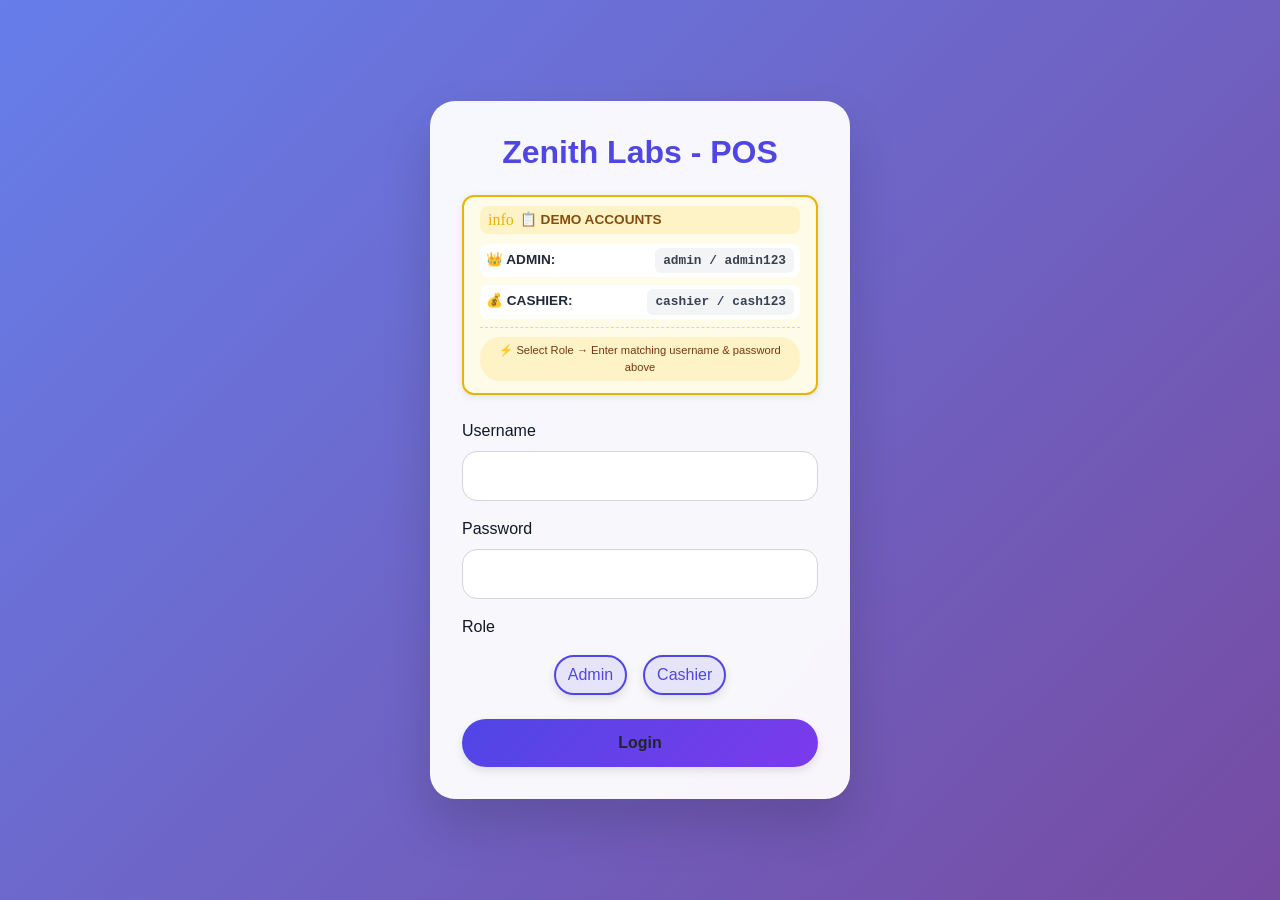
<file: index.html>
<!DOCTYPE html>
<html lang="en">
<head>
    <meta charset="UTF-8">
    <meta name="viewport" content="width=device-width, initial-scale=1.0">
    <title>POS Login</title>
    <link rel="icon" href="ouroboros.png" type="image/png">
    <link href="https://fonts.googleapis.com/css2?family=Inter:wght@400;600&display=swap" rel="stylesheet">
    <link href="https://fonts.googleapis.com/css2?family=Material+Icons&display=swap" rel="stylesheet">
    <link href="https://cdn.jsdelivr.net/npm/bootstrap@5.3.0/dist/css/bootstrap.min.css" rel="stylesheet">
    <link rel="stylesheet" href="style.css">
    <script src="https://cdn.jsdelivr.net/npm/bootstrap@5.3.0/dist/js/bootstrap.bundle.min.js"></script>
    <!-- Security Headers (Note: Some headers like frame-ancestors and X-Frame-Options only work via HTTP headers) -->
    <meta http-equiv="Content-Security-Policy" content="default-src 'self'; script-src 'self' 'unsafe-inline' 'unsafe-eval' https://cdn.jsdelivr.net https://fonts.googleapis.com https://supabase.co https://accounts.google.com; style-src 'self' 'unsafe-inline' https://fonts.googleapis.com https://cdn.jsdelivr.net; font-src 'self' https://fonts.gstatic.com https://cdn.jsdelivr.net; img-src 'self' data: https:; connect-src 'self' https://supabase.co ws://localhost:4000 http://localhost:4000 https://cdn.jsdelivr.net https://accounts.google.com;">
    <meta http-equiv="X-Content-Type-Options" content="nosniff">
    <meta http-equiv="X-XSS-Protection" content="1; mode=block">
    <meta http-equiv="Referrer-Policy" content="strict-origin-when-cross-origin">
    <meta http-equiv="Permissions-Policy" content="geolocation=(), microphone=(), camera=(), payment=()">
    <style>
        body {
            display: flex;
            align-items: center;
            justify-content: center;
            min-height: 100vh;
            background: linear-gradient(135deg, #667eea 0%, #764ba2 100%);
        }
        .login-container {
            background: rgba(255, 255, 255, 0.95);
            backdrop-filter: blur(15px);
            border-radius: 25px;
            box-shadow: 0 25px 50px rgba(0, 0, 0, 0.15);
            padding: 2rem;
            width: 100%;
            max-width: 420px;
            animation: fadeIn 0.6s ease-in;
            position: relative;
        }
        .login-container h2 {
            text-align: center;
            margin-bottom: 1.5rem;
            color: #4f46e5;
            font-weight: 600;
        }
        #app-alert-container {
            position: absolute;
            top: 0.75rem;
            left: 0;
            right: 0;
            z-index: 10;
            pointer-events: none;
        }
        #app-alert-container .app-alert {
            pointer-events: auto;
        }
        .form-control {
            border-radius: 15px;
            border: 1px solid #d1d5db;
            padding: 0.75rem;
            font-family: 'Inter', sans-serif;
        }
        .form-control:focus {
            border-color: #4f46e5;
            box-shadow: 0 0 0 3px rgba(79, 70, 229, 0.1);
        }
        .btn-login {
            background: linear-gradient(135deg, #4f46e5, #7c3aed);
            border: none;
            border-radius: 25px;
            padding: 0.75rem 2rem;
            font-weight: 600;
            width: 100%;
            transition: all 0.3s ease;
        }
        .btn-login:hover {
            transform: translateY(-3px);
            box-shadow: 0 10px 25px rgba(79, 70, 229, 0.3);
        }
        .role-btn {
            background: rgba(79, 70, 229, 0.1);
            border: 2px solid #4f46e5;
            color: #4f46e5;
            margin: 0.5rem;
            transition: all 0.3s ease;
        }
        .role-btn:hover {
            background: #4f46e5;
            color: white;
        }
        .role-btn.active {
            background: #4f46e5;
            color: white;
        }
        
        .material-icons {
            font-family: 'Material Icons';
            font-weight: normal;
            font-style: normal;
            font-size: 1.2rem;
            line-height: 1;
            letter-spacing: normal;
            text-transform: none;
            display: inline-block;
            white-space: nowrap;
            word-wrap: normal;
            direction: ltr;
            -webkit-font-feature-settings: 'liga';
            font-feature-settings: 'liga';
            -webkit-font-smoothing: antialiased;
            vertical-align: middle;
        }
        
        /* Demo accounts info box - clearly visible */
        .demo-info-box {
            background: #fefce8;
            border: 2px solid #eab308;
            border-radius: 12px;
            padding: 0.8rem 1rem;
            margin-bottom: 1.5rem;
            font-family: 'Inter', sans-serif;
            box-shadow: 0 2px 8px rgba(0,0,0,0.08);
        }
        .demo-info-title {
            font-weight: 700;
            color: #854d0e;
            margin-bottom: 0.6rem;
            font-size: 0.85rem;
            display: flex;
            align-items: center;
            gap: 6px;
            background: #fef3c7;
            padding: 4px 8px;
            border-radius: 8px;
            margin-top: -4px;
        }
        .demo-info-title .material-icons {
            font-size: 1rem;
            color: #eab308;
        }
        .demo-account-item {
            display: flex;
            justify-content: space-between;
            align-items: baseline;
            margin-bottom: 0.5rem;
            padding: 4px 6px;
            background: white;
            border-radius: 8px;
        }
        .demo-role {
            font-weight: 700;
            color: #1f2937;
            min-width: 70px;
            font-size: 0.85rem;
        }
        .demo-creds {
            color: #374151;
            font-family: 'Courier New', monospace;
            font-weight: 600;
            background: #f3f4f6;
            padding: 0.2rem 0.5rem;
            border-radius: 6px;
            font-size: 0.8rem;
        }
        .demo-sep {
            border-top: 1px dashed #fde047;
            margin: 0.5rem 0 0.4rem;
        }
        .demo-note {
            font-size: 0.7rem;
            color: #78350f;
            text-align: center;
            margin-top: 0.6rem;
            background: #fef3c7;
            border-radius: 20px;
            padding: 0.3rem;
            font-weight: 500;
        }
    </style>
</head>
<body>
    <div class="login-container">
        <h2>Zenith Labs - POS</h2>
        <div id="app-alert-container" class="mb-3"></div>
        
        <!-- DEMO ACCOUNTS INFORMATION - VISIBLE TEXT BOX -->
        <div class="demo-info-box">
            <div class="demo-info-title">
                <span class="material-icons">info</span> 
                <span>📋 DEMO ACCOUNTS</span>
            </div>
            <div class="demo-account-item">
                <span class="demo-role">👑 ADMIN:</span>
                <span class="demo-creds">admin / admin123</span>
            </div>
            <div class="demo-account-item">
                <span class="demo-role">💰 CASHIER:</span>
                <span class="demo-creds">cashier / cash123</span>
            </div>
            <div class="demo-sep"></div>
            <div class="demo-note">
                ⚡ Select Role → Enter matching username & password above
            </div>
        </div>
        <!-- END DEMO INFO BOX -->
        
        <script src="security-system.js"></script>
        <script src="anti-cloning.js"></script>
        <script src="code-obfuscator.js"></script>
        <script src="license-manager.js"></script>
        <script src="secure-auth.js"></script>
        <script src="access-control.js"></script>
        <script src="db.js"></script>
        <script>
            // Compatibility hash function for existing password system
            async function hashPassword(password) {
                const encoder = new TextEncoder();
                const data = encoder.encode(password);
                const hashBuffer = await crypto.subtle.digest('SHA-256', data);
                const hashArray = Array.from(new Uint8Array(hashBuffer));
                return hashArray.map(b => b.toString(16).padStart(2, '0')).join('');
            }

            function showNotification(message, type = 'info', duration = 3000) {
                const container = document.getElementById('app-alert-container');
                const alert = document.createElement('div');
                alert.className = `alert alert-${type} app-alert alert-dismissible fade show`;
                alert.innerHTML = `
                    ${message}
                    <button type="button" class="btn-close" data-bs-dismiss="alert"></button>
                `;
                container.appendChild(alert);
                
                setTimeout(() => {
                    if (alert.parentNode) {
                        alert.remove();
                    }
                }, duration);
            }
        </script>
        <form id="login-form">
            <div class="mb-3">
                <label for="username" class="form-label">Username</label>
                <input type="text" class="form-control" id="username" required>
            </div>
            <div class="mb-3">
                <label for="password" class="form-label">Password</label>
                <input type="password" class="form-control" id="password" required>
            </div>
            <div class="mb-3">
                <label class="form-label">Role</label>
                <div class="d-flex justify-content-center">
                    <button type="button" class="btn role-btn" id="admin-role">Admin</button>
                    <button type="button" class="btn role-btn" id="cashier-role">Cashier</button>
                </div>
            </div>
            <button type="submit" class="btn btn-login">Login</button>
        </form>
    </div>
    
    <!-- New Device OTP Modal -->
        <script>
        function showNotification(message, type = 'info', duration = 3000) {
            const container = document.getElementById('app-alert-container');
            if (!container) {
                alert(message);
                return;
            }

            // Quickly fade out any existing alerts when showing a new one
            Array.from(container.children).forEach(existing => {
                existing.classList.add('app-alert-fadeout');
                setTimeout(() => {
                    if (existing.parentNode) existing.parentNode.removeChild(existing);
                }, 150);
            });

            const wrapper = document.createElement('div');
            wrapper.className = `app-alert app-alert-${type} mb-2`;
            wrapper.innerHTML = `
                <div class="app-alert-message">${message}</div>
                <button type="button" class="app-alert-close" aria-label="Close">&times;</button>
            `;
            container.appendChild(wrapper);

            const close = () => {
                wrapper.classList.add('app-alert-fadeout');
                setTimeout(() => {
                    if (wrapper.parentNode) wrapper.parentNode.removeChild(wrapper);
                }, 150);
            };

            const closeBtn = wrapper.querySelector('.app-alert-close');
            if (closeBtn) {
                closeBtn.addEventListener('click', close);
            }

            if (duration && duration > 0) {
                setTimeout(close, duration);
            }
        }

        async function hashPassword(password) {
            if (!window.crypto || !window.crypto.subtle) {
                throw new Error('Secure hashing is not supported in this browser.');
            }
            const encoder = new TextEncoder();
            const data = encoder.encode(password);
            const hashBuffer = await crypto.subtle.digest('SHA-256', data);
            const hashArray = Array.from(new Uint8Array(hashBuffer));
            const hashHex = hashArray.map(b => b.toString(16).padStart(2, '0')).join('');
            return hashHex;
        }

        let selectedRole = '';
        
        // OTP Generation System
        class OTPManager {
            constructor() {
                this.otps = JSON.parse(localStorage.getItem('generated_otps') || '{}');
                this.cleanupExpiredOTPs();
            }
            
            generateOTP(length = 8) {
                const chars = 'ABCDEFGHIJKLMNOPQRSTUVWXYZ0123456789';
                let otp = '';
                for (let i = 0; i < length; i++) {
                    otp += chars.charAt(Math.floor(Math.random() * chars.length));
                }
                return otp;
            }
            
            createOTP(role, durationHours = 24) {
                const otp = this.generateOTP();
                const expiresAt = Date.now() + (durationHours * 60 * 60 * 1000);
                
                const otpData = {
                    otp: otp,
                    role: role,
                    createdAt: Date.now(),
                    expiresAt: expiresAt,
                    used: false
                };
                
                // Store OTP for the role
                this.otps[otp] = otpData;
                localStorage.setItem('generated_otps', JSON.stringify(this.otps));
                
                                
                return otpData;
            }
            
            validateOTP(role, enteredOTP) {
                // Check if it's a generated OTP
                const otpData = this.otps[enteredOTP.toUpperCase()];
                
                if (otpData && !otpData.used && Date.now() < otpData.expiresAt) {
                    if (otpData.role === role) {
                        // Mark as used
                        otpData.used = true;
                        this.otps[enteredOTP.toUpperCase()] = otpData;
                        localStorage.setItem('generated_otps', JSON.stringify(this.otps));
                        return true;
                    }
                }
                
                                
                return false;
            }
            
            cleanupExpiredOTPs() {
                const now = Date.now();
                let cleaned = false;
                
                // Clean generated OTPs
                for (const [otp, data] of Object.entries(this.otps)) {
                    if (now > data.expiresAt) {
                        delete this.otps[otp];
                        cleaned = true;
                    }
                }
                
                                
                if (cleaned) {
                    localStorage.setItem('generated_otps', JSON.stringify(this.otps));
                }
            }
            
            getActiveOTPs() {
                this.cleanupExpiredOTPs();
                const active = [];
                const now = Date.now();
                
                for (const [otp, data] of Object.entries(this.otps)) {
                    if (!data.used && now < data.expiresAt) {
                        active.push({ ...data, remainingTime: data.expiresAt - now });
                    }
                }
                
                return active.sort((a, b) => b.expiresAt - a.expiresAt);
            }
        }
        
        const otpManager = new OTPManager();

        // Device Detection System
        function getDeviceFingerprint() {
            const fingerprint = {
                userAgent: navigator.userAgent,
                language: navigator.language,
                platform: navigator.platform,
                screen: `${screen.width}x${screen.height}`,
                timezone: Intl.DateTimeFormat().resolvedOptions().timeZone,
                colorDepth: screen.colorDepth,
                pixelRatio: window.devicePixelRatio || 1,
                date: new Date().toISOString().split('T')[0]
            };
            
            // Create a simple hash
            const fingerprintStr = JSON.stringify(fingerprint);
            let hash = 0;
            for (let i = 0; i < fingerprintStr.length; i++) {
                const char = fingerprintStr.charCodeAt(i);
                hash = ((hash << 5) - hash) + char;
                hash = hash & hash; // Convert to 32-bit integer
            }
            return Math.abs(hash).toString(36);
        }

        function isNewDevice() {
            const fingerprint = getDeviceFingerprint();
            const storedDevices = JSON.parse(localStorage.getItem('known_devices') || '{}');
            
            if (!storedDevices[fingerprint]) {
                // Register this new device
                storedDevices[fingerprint] = {
                    firstSeen: new Date().toISOString(),
                    lastSeen: new Date().toISOString()
                };
                localStorage.setItem('known_devices', JSON.stringify(storedDevices));
                return true;
            }
            
            // Update last seen
            storedDevices[fingerprint].lastSeen = new Date().toISOString();
            localStorage.setItem('known_devices', JSON.stringify(storedDevices));
            return false;
        }

        function checkForNewDevice() {
            // Temporary password functionality removed - device check disabled
            console.log('🔓 Device check disabled - temporary password system removed');
        }

        
        // Check for new device on page load
        document.addEventListener('DOMContentLoaded', () => {
            checkForNewDevice();
        });

        document.getElementById('admin-role').addEventListener('click', () => {
            selectedRole = 'admin';
            document.getElementById('admin-role').classList.add('active');
            document.getElementById('cashier-role').classList.remove('active');
        });

        document.getElementById('cashier-role').addEventListener('click', () => {
            selectedRole = 'cashier';
            document.getElementById('cashier-role').classList.add('active');
            document.getElementById('admin-role').classList.remove('active');
        });

        document.getElementById('login-form').addEventListener('submit', async (e) => {
            e.preventDefault();
            const username = document.getElementById('username').value.trim();
            const password = document.getElementById('password').value;

            if (!selectedRole) {
                showNotification('Please select a role (Admin or Cashier).', 'warning', 4000);
                return;
            }

            const expectedUsername = selectedRole === 'admin' ? 'admin' : 'cashier';
            if (username !== expectedUsername) {
                showNotification('Invalid username for selected role.', 'danger', 4000);
                return;
            }

            const hashKey = selectedRole === 'admin' ? 'user_admin_hash' : 'user_cashier_hash';
            const storedHash = localStorage.getItem(hashKey);

            try {
                // Temporary password functionality removed - only check stored hash
                if (!storedHash) {
                    // First-time setup for this role - check for default password
                    const defaultPassword = selectedRole === 'admin' ? 'admin123' : 'cash123';
                    
                    if (password === defaultPassword) {
                        // Set the default password as the stored password
                        const newHash = await hashPassword(defaultPassword);
                        localStorage.setItem(hashKey, newHash);
                        console.log('Default password set and stored for first-time setup');
                        showNotification(`Default ${selectedRole} password accepted! You can change it later.`, 'success', 3000);
                        // Continue with login
                        continueLogin();
                    } else if (!password || password.length < 6) {
                        showNotification('For first-time setup, please use the default password or choose a stronger password (at least 6 characters).', 'warning', 4000);
                        return;
                    } else {
                        // User chose a custom password
                        const newHash = await hashPassword(password);
                        localStorage.setItem(hashKey, newHash);
                        console.log('Custom password hash stored for first-time setup');
                        // Continue with login
                        continueLogin();
                    }
                } else {
                    const enteredHash = await hashPassword(password);
                    if (enteredHash !== storedHash) {
                        showNotification('Invalid password.', 'danger', 4000);
                        return;
                    }
                }

                // Continue with login function
                function continueLogin() {
                    // Try to create secure session, fallback to simple session if it fails
                    try {
                        const session = createSecureSession(username, selectedRole);
                        console.log('Secure session created successfully');
                    } catch (sessionError) {
                        console.warn('Secure session failed, using fallback:', sessionError);
                        // Fallback to simple session
                        const simpleSession = {
                            role: selectedRole,
                            user: username,
                            issuedAt: Date.now(),
                            expiresAt: Date.now() + 2 * 60 * 60 * 1000 // 2 hours
                        };
                        sessionStorage.setItem('session', JSON.stringify(simpleSession));
                        console.log('Fallback session created');
                    }

                    console.log('Redirecting to:', selectedRole === 'admin' ? 'admin.html' : 'cashier.html');
                    window.location.href = selectedRole === 'admin' ? 'admin.html' : 'cashier.html';
                }

                // Continue with normal login
                continueLogin();
            } catch (err) {
                console.error('Login error:', err);
                showNotification('Login failed: ' + err.message, 'danger', 4000);
            }
        });
    </script>
</body>
</html>
</file>
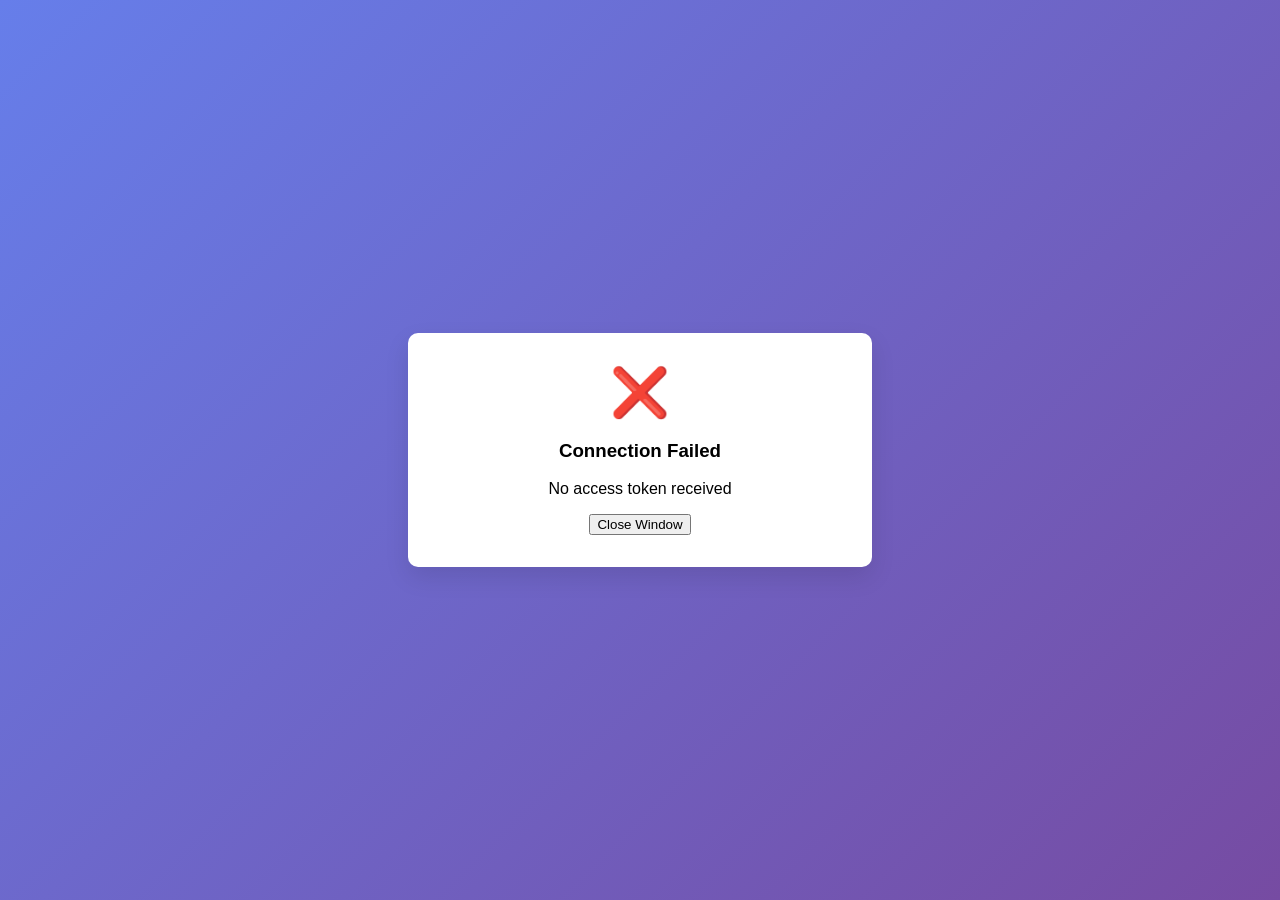
<file: oauth-callback.html>
<!DOCTYPE html>
<html lang="en">
<head>
    <meta charset="UTF-8">
    <meta name="viewport" content="width=device-width, initial-scale=1.0">
    <title>OAuth Callback - ZenithLabs POS</title>
    <style>
        body {
            font-family: 'Inter', sans-serif;
            background: linear-gradient(135deg, #667eea 0%, #764ba2 100%);
            min-height: 100vh;
            display: flex;
            align-items: center;
            justify-content: center;
            margin: 0;
        }
        .callback-container {
            background: white;
            padding: 2rem;
            border-radius: 10px;
            box-shadow: 0 10px 25px rgba(0,0,0,0.1);
            text-align: center;
            max-width: 400px;
            width: 90%;
        }
        .spinner {
            width: 40px;
            height: 40px;
            border: 4px solid #f3f3f3;
            border-top: 4px solid #007bff;
            border-radius: 50%;
            animation: spin 1s linear infinite;
            margin: 0 auto 1rem;
        }
        @keyframes spin {
            0% { transform: rotate(0deg); }
            100% { transform: rotate(360deg); }
        }
        .success-icon {
            font-size: 3rem;
            color: #28a745;
            margin-bottom: 1rem;
        }
        .error-icon {
            font-size: 3rem;
            color: #dc3545;
            margin-bottom: 1rem;
        }
    </style>
</head>
<body>
    <div class="callback-container">
        <div id="loading">
            <div class="spinner"></div>
            <h3>Connecting to Cloud Storage...</h3>
            <p>Please wait while we complete the authentication.</p>
        </div>
        
        <div id="success" style="display: none;">
            <div class="success-icon">✅</div>
            <h3>Connection Successful!</h3>
            <p>Your cloud storage has been connected successfully.</p>
            <p>This window will close automatically.</p>
        </div>
        
        <div id="error" style="display: none;">
            <div class="error-icon">❌</div>
            <h3>Connection Failed</h3>
            <p id="error-message">There was an error connecting to your cloud storage.</p>
            <button onclick="window.close()" class="btn btn-primary mt-3">Close Window</button>
        </div>
    </div>

    <script>
        // Handle OAuth callback
        function handleCallback() {
            const urlParams = new URLSearchParams(window.location.search);
            const hashParams = new URLSearchParams(window.location.hash.substring(1));
            
            // Check for access token in URL parameters or hash
            const accessToken = urlParams.get('access_token') || hashParams.get('access_token');
            const error = urlParams.get('error') || hashParams.get('error');
            const state = urlParams.get('state') || hashParams.get('state');
            
            if (error) {
                showError(error);
                return;
            }
            
            if (accessToken) {
                // Send token to parent window
                if (window.opener && !window.opener.closed) {
                    window.opener.postMessage({
                        type: 'oauth_success',
                        accessToken: accessToken,
                        state: state
                    }, window.location.origin);
                }
                
                showSuccess();
                
                // Close window after delay
                setTimeout(() => {
                    window.close();
                }, 3000);
            } else {
                showError('No access token received');
            }
        }
        
        function showSuccess() {
            document.getElementById('loading').style.display = 'none';
            document.getElementById('success').style.display = 'block';
        }
        
        function showError(message) {
            document.getElementById('loading').style.display = 'none';
            document.getElementById('error').style.display = 'block';
            document.getElementById('error-message').textContent = message;
        }
        
        // Handle messages from parent window
        window.addEventListener('message', (event) => {
            if (event.data.type === 'oauth_init') {
                // Parent window is ready for callback
                console.log('OAuth callback ready');
            }
        });
        
        // Process callback when page loads
        document.addEventListener('DOMContentLoaded', () => {
            // Small delay to ensure page is ready
            setTimeout(handleCallback, 500);
        });
        
        // Fallback: close window if no response after 10 seconds
        setTimeout(() => {
            if (document.getElementById('loading').style.display !== 'none') {
                showError('Authentication timeout');
            }
        }, 10000);
    </script>
</body>
</html>
</file>
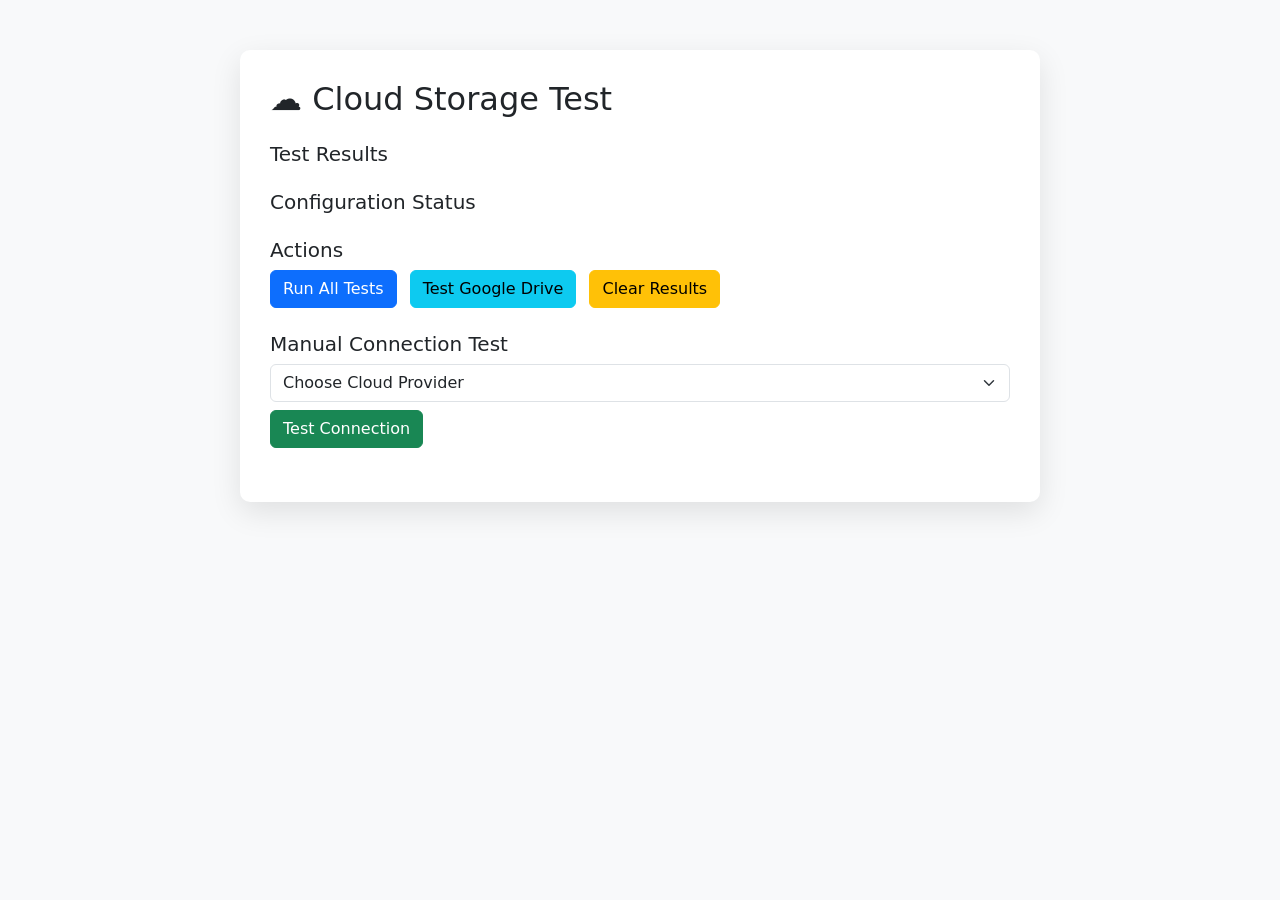
<file: test-cloud-storage.html>
<!DOCTYPE html>
<html lang="en">
<head>
    <meta charset="UTF-8">
    <meta name="viewport" content="width=device-width, initial-scale=1.0">
    <title>Cloud Storage Test - ZenithLabs POS</title>
    <link href="https://cdn.jsdelivr.net/npm/bootstrap@5.3.0/dist/css/bootstrap.min.css" rel="stylesheet">
    <style>
        .test-container {
            max-width: 800px;
            margin: 50px auto;
            padding: 30px;
            background: white;
            border-radius: 10px;
            box-shadow: 0 10px 30px rgba(0,0,0,0.1);
        }
        .status-indicator {
            width: 12px;
            height: 12px;
            border-radius: 50%;
            display: inline-block;
            margin-right: 8px;
        }
        .status-success { background-color: #28a745; }
        .status-error { background-color: #dc3545; }
        .status-warning { background-color: #ffc107; }
        .status-info { background-color: #17a2b8; }
    </style>
</head>
<body class="bg-light">
    <div class="test-container">
        <h2 class="mb-4">☁️ Cloud Storage Test</h2>
        
        <div class="mb-4">
            <h5>Test Results</h5>
            <div id="test-results"></div>
        </div>
        
        <div class="mb-4">
            <h5>Configuration Status</h5>
            <div id="config-status"></div>
        </div>
        
        <div class="mb-4">
            <h5>Actions</h5>
            <button class="btn btn-primary me-2" onclick="runTests()">Run All Tests</button>
            <button class="btn btn-info me-2" onclick="testGoogleDrive()">Test Google Drive</button>
            <button class="btn btn-warning me-2" onclick="clearResults()">Clear Results</button>
        </div>
        
        <div class="mb-4">
            <h5>Manual Connection Test</h5>
            <select id="provider-select" class="form-select mb-2">
                <option value="">Choose Cloud Provider</option>
                <option value="googledrive">📁 Google Drive</option>
                <option value="dropbox">📦 Dropbox</option>
                <option value="onedrive">☁️ OneDrive</option>
                <option value="googcloud">🌐 Google Cloud</option>
            </select>
            <button class="btn btn-success" onclick="testConnection()">Test Connection</button>
        </div>
    </div>

    <script src="https://accounts.google.com/gsi/client" async defer></script>
    <script src="cloud-storage.js"></script>
    <script>
        let testResults = [];
        
        function addResult(test, status, message, details = null) {
            const result = {
                test,
                status,
                message,
                details,
                timestamp: new Date().toISOString()
            };
            testResults.push(result);
            displayResults();
        }
        
        function displayResults() {
            const container = document.getElementById('test-results');
            container.innerHTML = testResults.map(result => `
                <div class="alert alert-${result.status === 'success' ? 'success' : result.status === 'error' ? 'danger' : 'warning'} alert-dismissible fade show" role="alert">
                    <span class="status-indicator status-${result.status}"></span>
                    <strong>${result.test}:</strong> ${result.message}
                    ${result.details ? `<br><small class="text-muted">${result.details}</small>` : ''}
                    <button type="button" class="btn-close" data-bs-dismiss="alert"></button>
                </div>
            `).join('');
        }
        
        function displayConfigStatus() {
            const container = document.getElementById('config-status');
            const manager = window.cloudStorageManager;
            
            if (!manager) {
                container.innerHTML = '<div class="alert alert-danger">Cloud storage manager not initialized</div>';
                return;
            }
            
            const providers = manager.providers;
            let html = '';
            
            Object.entries(providers).forEach(([key, config]) => {
                const isDemo = config.clientId.includes('demo-') || 
                              config.clientId === '395844779846-7q9jl8a6d0qgq7q8r7q8r7q8r7q8r7q8.apps.googleusercontent.com';
                
                html += `
                    <div class="alert alert-${isDemo ? 'warning' : 'success'}">
                        <strong>${config.name}</strong><br>
                        Client ID: ${config.clientId.substring(0, 20)}...<br>
                        Status: ${isDemo ? 'Demo credentials' : 'Production ready'}
                    </div>
                `;
            });
            
            container.innerHTML = html;
        }
        
        async function runTests() {
            clearResults();
            addResult('Initialization', 'info', 'Starting cloud storage tests...');
            
            // Test 1: Check if cloud storage manager is initialized
            if (window.cloudStorageManager) {
                addResult('Manager Initialization', 'success', 'Cloud storage manager initialized successfully');
            } else {
                addResult('Manager Initialization', 'error', 'Cloud storage manager not found');
                return;
            }
            
            // Test 2: Check provider configurations
            const manager = window.cloudStorageManager;
            const providers = manager.providers;
            
            if (Object.keys(providers).length > 0) {
                addResult('Provider Configuration', 'success', `Found ${Object.keys(providers).length} cloud providers`);
            } else {
                addResult('Provider Configuration', 'error', 'No cloud providers configured');
            }
            
            // Test 3: Check for demo vs production credentials
            let hasProduction = false;
            let hasDemo = false;
            
            Object.values(providers).forEach(config => {
                if (config.clientId.includes('demo-') || 
                    config.clientId === '395844779846-7q9jl8a6d0qgq7q8r7q8r7q8r7q8r7q8.apps.googleusercontent.com') {
                    hasDemo = true;
                } else {
                    hasProduction = true;
                }
            });
            
            if (hasProduction) {
                addResult('Credentials Status', 'success', 'Production credentials found');
            } else if (hasDemo) {
                addResult('Credentials Status', 'warning', 'Using demo credentials - configure for production use');
            } else {
                addResult('Credentials Status', 'error', 'No valid credentials found');
            }
            
            // Test 4: Check required scripts
            const scripts = [
                { name: 'Google Identity Services', src: 'https://accounts.google.com/gsi/client' },
                { name: 'Cloud Storage Module', src: 'cloud-storage.js' }
            ];
            
            for (const script of scripts) {
                const loaded = Array.from(document.scripts).some(s => s.src?.includes(script.src));
                if (loaded) {
                    addResult('Script Loading', 'success', `${script.name} loaded successfully`);
                } else {
                    addResult('Script Loading', 'error', `${script.name} not loaded`);
                }
            }
            
            // Test 5: Check OAuth callback page
            try {
                const response = await fetch('oauth-callback.html', { method: 'HEAD' });
                if (response.ok) {
                    addResult('OAuth Callback', 'success', 'OAuth callback page accessible');
                } else {
                    addResult('OAuth Callback', 'error', 'OAuth callback page not found');
                }
            } catch (error) {
                addResult('OAuth Callback', 'error', 'OAuth callback page error: ' + error.message);
            }
            
            addResult('Tests Complete', 'info', 'All tests completed. Review results above.');
        }
        
        async function testGoogleDrive() {
            addResult('Google Drive Test', 'info', 'Testing Google Drive connection...');
            
            const manager = window.cloudStorageManager;
            if (!manager) {
                addResult('Google Drive Test', 'error', 'Cloud storage manager not available');
                return;
            }
            
            const config = manager.providers.googledrive;
            if (!config) {
                addResult('Google Drive Test', 'error', 'Google Drive not configured');
                return;
            }
            
            try {
                // Test if Google API is available
                if (typeof google !== 'undefined' && google.accounts) {
                    addResult('Google Drive Test', 'success', 'Google Identity Services loaded');
                } else {
                    addResult('Google Drive Test', 'warning', 'Google Identity Services not loaded - may need to wait');
                }
                
                // Test credential format
                if (config.clientId && config.clientId.length > 20) {
                    addResult('Google Drive Test', 'success', 'Client ID format valid');
                } else {
                    addResult('Google Drive Test', 'error', 'Invalid Client ID format');
                }
                
            } catch (error) {
                addResult('Google Drive Test', 'error', 'Test failed: ' + error.message);
            }
        }
        
        async function testConnection() {
            const provider = document.getElementById('provider-select').value;
            if (!provider) {
                alert('Please select a cloud provider first');
                return;
            }
            
            addResult('Connection Test', 'info', `Testing ${provider} connection...`);
            
            const manager = window.cloudStorageManager;
            if (!manager) {
                addResult('Connection Test', 'error', 'Cloud storage manager not available');
                return;
            }
            
            try {
                // This will attempt to connect to the selected provider
                await manager.connectCloudStorage();
                addResult('Connection Test', 'success', 'Connection test initiated successfully');
            } catch (error) {
                addResult('Connection Test', 'error', 'Connection test failed: ' + error.message);
            }
        }
        
        function clearResults() {
            testResults = [];
            displayResults();
        }
        
        // Initialize when page loads
        document.addEventListener('DOMContentLoaded', () => {
            setTimeout(() => {
                displayConfigStatus();
                addResult('Page Load', 'info', 'Cloud storage test page loaded successfully');
            }, 1000);
        });
    </script>
</body>
</html>
</file>
<file: style.css>
/* style.css - Modern POS Design */

body {
    font-family: 'Inter', sans-serif;
    background: linear-gradient(135deg, #667eea 0%, #764ba2 100%);
    min-height: 100vh;
    margin: 0;
    color: #111827;
    overflow-x: hidden;
    overflow-y: auto;
}

/* Settings System Styles */
.admin-settings-section {
    background: white;
    border-radius: 10px;
    padding: 20px;
    margin-bottom: 20px;
    box-shadow: 0 2px 10px rgba(0, 0, 0, 0.1);
    border: 1px solid #e5e7eb;
}

.admin-form-grid {
    display: grid;
    gap: 15px;
}

.admin-form-grid-2 {
    grid-template-columns: 1fr 1fr;
}

.admin-form-grid-3 {
    grid-template-columns: 1fr 1fr 1fr;
}

@media (max-width: 768px) {
    .admin-form-grid-2,
    .admin-form-grid-3 {
        grid-template-columns: 1fr;
    }
}

/* Theme Styles */
.theme-light {
    --bg-primary: #ffffff;
    --bg-secondary: #f8f9fa;
    --text-primary: #111827;
    --text-secondary: #6b7280;
    --border-color: #e5e7eb;
    --accent-color: #3b82f6;
}

.theme-dark {
    --bg-primary: #1f2937;
    --bg-secondary: #374151;
    --text-primary: #f9fafb;
    --text-secondary: #d1d5db;
    --border-color: #4b5563;
    --accent-color: #60a5fa;
}

/* Theme will be set based on system preference via JavaScript */

body.theme-dark {
    background: #111827;
    color: #f9fafb;
}

body.theme-dark .admin-settings-section {
    background: #374151;
    border-color: #4b5563;
    color: #f9fafb;
}

body.theme-dark .card {
    background: #374151;
    border-color: #4b5563;
    color: #f9fafb;
}

body.theme-dark .form-control,
body.theme-dark .form-select {
    background: #1f2937;
    border-color: #4b5563;
    color: #f9fafb;
}

body.theme-dark .form-label {
    color: #d1d5db;
}

/* Animation Classes */
.animations-enabled .btn {
    transition: all 0.2s ease;
}

.animations-disabled .btn {
    transition: none;
}

.animations-enabled .btn:hover {
    transform: translateY(-1px);
    box-shadow: 0 4px 12px rgba(0, 0, 0, 0.15);
}

.animations-disabled .btn:hover {
    transform: none;
    box-shadow: none;
}

/* Cart Animations */
.cart-animations-enabled .cart-item {
    transition: all 0.3s ease;
}

.cart-animations-enabled .cart-item:hover {
    background: #f8f9fa;
    transform: translateX(5px);
}

/* Quick Add Buttons */
.quick-add-container {
    background: #f8f9fa;
    border-radius: 8px;
    padding: 15px;
    margin-bottom: 15px;
}

.quick-add-btn {
    width: 100%;
    transition: all 0.2s ease;
}

.quick-add-btn:hover {
    background: #3b82f6 !important;
    color: white !important;
    transform: scale(1.05);
}

/* Customer Info Section */
.customer-info-section {
    background: #f8f9fa;
    border-radius: 8px;
    padding: 15px;
    margin-bottom: 15px;
}

.customer-info-section h6 {
    color: #3b82f6;
    margin-bottom: 10px;
}

/* Partial Payment Options */
.partial-payment-options {
    background: #f8f9fa;
    border-radius: 8px;
    padding: 15px;
    margin-bottom: 15px;
}

/* Tax Breakdown */
.tax-breakdown {
    background: #f8f9fa;
    border-radius: 8px;
    padding: 15px;
    margin-top: 10px;
}

.tax-breakdown .d-flex {
    margin-bottom: 5px;
}

/* Compact View */
.compact-view .card {
    margin-bottom: 10px;
}

.compact-view .card-body {
    padding: 10px;
}

.compact-view .btn {
    padding: 5px 10px;
    font-size: 0.875rem;
}

/* Settings Status Messages */
#settings-status {
    font-size: 0.875rem;
    margin-top: 10px;
}

#settings-last-saved {
    font-size: 0.75rem;
    color: #6b7280;
    margin-top: 5px;
}

/* Theme Preview */
.theme-preview {
    transition: all 0.3s ease;
}

.theme-preview.theme-dark {
    background: #1f2937 !important;
    color: #f9fafb !important;
}

/* Currency Display Updates */
.currency-symbol,
.price-display {
    transition: all 0.2s ease;
}

/* Date Display Updates */
.date-display {
    transition: all 0.2s ease;
}

/* Responsive Settings */
@media (max-width: 576px) {
    .admin-settings-section {
        padding: 15px;
        margin-bottom: 15px;
    }
    
    .admin-form-grid {
        gap: 10px;
    }
    
    .quick-add-container .row {
        gap: 10px;
    }
}

/* Settings Form Validation */
.form-control.is-invalid,
.form-select.is-invalid {
    border-color: #dc3545;
}

.form-control.is-valid,
.form-select.is-valid {
    border-color: #198754;
}

.invalid-feedback {
    color: #dc3545;
    font-size: 0.875rem;
    margin-top: 5px;
}

.valid-feedback {
    color: #198754;
    font-size: 0.875rem;
    margin-top: 5px;
}

/* Settings Loading State */
.settings-loading {
    opacity: 0.6;
    pointer-events: none;
}

.settings-loading::after {
    content: '';
    position: absolute;
    top: 50%;
    left: 50%;
    width: 20px;
    height: 20px;
    margin: -10px 0 0 -10px;
    border: 2px solid #3b82f6;
    border-top: 2px solid transparent;
    border-radius: 50%;
    animation: spin 1s linear infinite;
}

@keyframes spin {
    0% { transform: rotate(0deg); }
    100% { transform: rotate(360deg); }
}

/* Settings Success/Error States */
.settings-success {
    background: #d1fae5;
    border: 1px solid #10b981;
    color: #065f46;
    padding: 10px;
    border-radius: 5px;
    margin-bottom: 10px;
}

.settings-error {
    background: #fee2e2;
    border: 1px solid #ef4444;
    color: #991b1b;
    padding: 10px;
    border-radius: 5px;
    margin-bottom: 10px;
}

/* Export/Import Settings */
.settings-import-export {
    display: flex;
    gap: 10px;
    margin-top: 15px;
}

.settings-import-export .btn {
    flex: 1;
}

/* Settings Categories */
.settings-category-header {
    display: flex;
    align-items: center;
    margin-bottom: 15px;
    padding-bottom: 10px;
    border-bottom: 2px solid #e5e7eb;
}

.settings-category-header h5 {
    margin: 0;
    color: #3b82f6;
}

.settings-category-header i {
    margin-right: 10px;
    font-size: 1.2rem;
}

/* Settings Toggle Switches */
.form-switch .form-check-input {
    width: 3em;
    height: 1.5em;
    cursor: pointer;
}

.form-switch .form-check-input:checked {
    background-color: #3b82f6;
    border-color: #3b82f6;
}

.form-switch .form-check-input:focus {
    border-color: #3b82f6;
    outline: 0;
    box-shadow: 0 0 0 0.25rem rgba(59, 130, 246, 0.25);
}

/* Settings Help Text */
.settings-help-text {
    font-size: 0.75rem;
    color: #6b7280;
    margin-top: 5px;
    font-style: italic;
}

/* Settings Danger Zone */
.settings-danger-zone {
    background: #fef2f2;
    border: 2px solid #ef4444;
    border-radius: 8px;
    padding: 20px;
    margin-top: 20px;
}

.settings-danger-zone h5 {
    color: #dc2626;
    margin-bottom: 15px;
}

.settings-danger-zone .btn-outline-danger {
    border-color: #dc2626;
    color: #dc2626;
}

.settings-danger-zone .btn-outline-danger:hover {
    background: #dc2626;
    color: white;
}

/* Settings Progress Indicator */
.settings-progress {
    background: #e5e7eb;
    border-radius: 10px;
    height: 4px;
    margin-top: 10px;
    overflow: hidden;
}

.settings-progress-bar {
    background: #3b82f6;
    height: 100%;
    width: 0;
    transition: width 0.3s ease;
}

/* Settings Tooltips */
.settings-tooltip {
    position: relative;
    cursor: help;
}

.settings-tooltip::after {
    content: attr(data-tooltip);
    position: absolute;
    bottom: 100%;
    left: 50%;
    transform: translateX(-50%);
    background: #1f2937;
    color: white;
    padding: 5px 10px;
    border-radius: 4px;
    font-size: 0.75rem;
    white-space: nowrap;
    opacity: 0;
    pointer-events: none;
    transition: opacity 0.2s ease;
    z-index: 1000;
}

.settings-tooltip:hover::after {
    opacity: 1;
}


/* Admin page: full-height layout with scrollable tab area */
html, body.admin-page {
    height: 100%;
}


body.admin-page {
    display: flex;
    flex-direction: column;
}


body.admin-page > .container {
    flex: 1;
    display: flex;
    flex-direction: column;
    max-height: none;
    overflow: visible;
}


body.admin-page #adminTabContent {
    flex: 1;
    min-height: 0;
    display: flex;
    flex-direction: column;
}


body.admin-page #adminTabContent .tab-pane {
    flex: 0 0 auto;
    min-height: auto;
    overflow-y: visible;
}


body.admin-page #inventory {
    flex: 1 1 auto;
    min-height: 0;
    overflow-y: auto;
}


#admin-alert-container {
    max-width: 720px;
}

/* Advanced Business Intelligence Styles */
.bg-gradient-primary {
    background: linear-gradient(135deg, #667eea 0%, #764ba2 100%) !important;
}

.bg-gradient-success {
    background: linear-gradient(135deg, #10b981 0%, #059669 100%) !important;
}

.bg-gradient-warning {
    background: linear-gradient(135deg, #f59e0b 0%, #d97706 100%) !important;
}

.bg-gradient-info {
    background: linear-gradient(135deg, #3b82f6 0%, #2563eb 100%) !important;
}

.bg-gradient-dark {
    background: linear-gradient(135deg, #1f2937 0%, #111827 100%) !important;
}

/* Intelligence Dashboard Cards */
.intelligence-card {
    background: rgba(255, 255, 255, 0.95);
    backdrop-filter: blur(10px);
    border: 1px solid rgba(255, 255, 255, 0.2);
    border-radius: 16px;
    box-shadow: 0 8px 32px rgba(0, 0, 0, 0.1);
    transition: all 0.3s ease;
}

.intelligence-card:hover {
    transform: translateY(-4px);
    box-shadow: 0 12px 40px rgba(0, 0, 0, 0.15);
}

/* Metric Animations */
.metric-value {
    font-size: 2.5rem;
    font-weight: 700;
    background: linear-gradient(135deg, #667eea 0%, #764ba2 100%);
    -webkit-background-clip: text;
    -webkit-text-fill-color: transparent;
    background-clip: text;
    animation: pulse 2s infinite;
}

@keyframes pulse {
    0%, 100% { opacity: 1; }
    50% { opacity: 0.8; }
}

/* Chart Container Styles */
.chart-container {
    position: relative;
    height: 300px;
    background: rgba(255, 255, 255, 0.05);
    border-radius: 12px;
    padding: 20px;
}

/* Activity Feed Styles */
.activity-item {
    padding: 12px 16px;
    border-left: 3px solid #3b82f6;
    background: rgba(59, 130, 246, 0.05);
    margin-bottom: 8px;
    border-radius: 0 8px 8px 0;
    transition: all 0.3s ease;
}

.activity-item:hover {
    background: rgba(59, 130, 246, 0.1);
    transform: translateX(4px);
}

.activity-item.success {
    border-left-color: #10b981;
    background: rgba(16, 185, 129, 0.05);
}

.activity-item.warning {
    border-left-color: #f59e0b;
    background: rgba(245, 158, 11, 0.05);
}

.activity-item.danger {
    border-left-color: #ef4444;
    background: rgba(239, 68, 68, 0.05);
}

/* AI Score Badge */
.ai-score-badge {
    display: inline-block;
    padding: 8px 16px;
    border-radius: 20px;
    font-weight: 600;
    font-size: 0.875rem;
    background: linear-gradient(135deg, #10b981 0%, #059669 100%);
    color: white;
    box-shadow: 0 4px 12px rgba(16, 185, 129, 0.3);
    animation: glow 2s ease-in-out infinite alternate;
}

@keyframes glow {
    from { box-shadow: 0 4px 12px rgba(16, 185, 129, 0.3); }
    to { box-shadow: 0 4px 20px rgba(16, 185, 129, 0.5); }
}

/* Risk Level Indicators */
.risk-low {
    color: #10b981;
    background: rgba(16, 185, 129, 0.1);
    padding: 4px 12px;
    border-radius: 12px;
    font-weight: 600;
}

.risk-medium {
    color: #f59e0b;
    background: rgba(245, 158, 11, 0.1);
    padding: 4px 12px;
    border-radius: 12px;
    font-weight: 600;
}

.risk-high {
    color: #ef4444;
    background: rgba(239, 68, 68, 0.1);
    padding: 4px 12px;
    border-radius: 12px;
    font-weight: 600;
}

/* Predictive Chart Styles */
.predictive-chart {
    background: linear-gradient(135deg, rgba(102, 126, 234, 0.1) 0%, rgba(118, 75, 162, 0.1) 100%);
    border-radius: 12px;
    padding: 20px;
    position: relative;
    overflow: hidden;
}

.predictive-chart::before {
    content: '';
    position: absolute;
    top: 0;
    left: 0;
    right: 0;
    height: 2px;
    background: linear-gradient(90deg, #667eea, #764ba2, #667eea);
    animation: shimmer 2s linear infinite;
}

@keyframes shimmer {
    0% { transform: translateX(-100%); }
    100% { transform: translateX(100%); }
}

/* Performance Gauge Styles */
.performance-gauge {
    position: relative;
    width: 200px;
    height: 200px;
    margin: 0 auto;
}

/* Loading Animation */
.loading-pulse {
    animation: loadingPulse 1.5s ease-in-out infinite;
}

@keyframes loadingPulse {
    0%, 100% { opacity: 0.6; }
    50% { opacity: 1; }
}

/* Insight Cards */
.insight-card {
    background: linear-gradient(135deg, rgba(255, 255, 255, 0.9) 0%, rgba(255, 255, 255, 0.7) 100%);
    backdrop-filter: blur(10px);
    border: 1px solid rgba(255, 255, 255, 0.3);
    border-radius: 12px;
    padding: 16px;
    margin-bottom: 12px;
    transition: all 0.3s ease;
}

.insight-card:hover {
    transform: translateY(-2px);
    box-shadow: 0 8px 25px rgba(0, 0, 0, 0.1);
}

.insight-icon {
    width: 40px;
    height: 40px;
    border-radius: 10px;
    display: flex;
    align-items: center;
    justify-content: center;
    font-size: 1.2rem;
    margin-bottom: 12px;
}

.insight-icon.success {
    background: linear-gradient(135deg, #10b981 0%, #059669 100%);
    color: white;
}

.insight-icon.warning {
    background: linear-gradient(135deg, #f59e0b 0%, #d97706 100%);
    color: white;
}

.insight-icon.info {
    background: linear-gradient(135deg, #3b82f6 0%, #2563eb 100%);
    color: white;
}

.insight-icon.danger {
    background: linear-gradient(135deg, #ef4444 0%, #dc2626 100%);
    color: white;
}

/* Responsive Design */
@media (max-width: 768px) {
    .metric-value {
        font-size: 2rem;
    }
    
    .chart-container {
        height: 250px;
        padding: 15px;
    }
    
    .intelligence-card {
        margin-bottom: 20px;
    }
}

/* Premium Tab Styling */
.premium-tab {
    background: linear-gradient(135deg, #667eea 0%, #764ba2 100%) !important;
    color: white !important;
    border: none !important;
    font-weight: 600;
    position: relative;
    overflow: hidden;
    transition: all 0.3s ease;
}

.premium-tab::before {
    content: '';
    position: absolute;
    top: 0;
    left: -100%;
    width: 100%;
    height: 100%;
    background: linear-gradient(90deg, transparent, rgba(255,255,255,0.2), transparent);
    transition: left 0.5s ease;
}

.premium-tab:hover::before {
    left: 100%;
}

.premium-tab:hover {
    transform: translateY(-2px);
    box-shadow: 0 4px 12px rgba(102, 126, 234, 0.4);
    color: white !important;
}

.premium-tab.active {
    background: linear-gradient(135deg, #4f46e5 0%, #7c3aed 100%) !important;
    color: white !important;
    box-shadow: 0 4px 12px rgba(79, 70, 229, 0.4);
}

/* Premium Card Styling */
.premium-card {
    background: linear-gradient(135deg, #f3f4f6 0%, #e5e7eb 100%);
    border: 1px solid #d1d5db;
    border-radius: 12px;
    padding: 1.5rem;
    position: relative;
    overflow: hidden;
}

.premium-card::before {
    content: '';
    position: absolute;
    top: 0;
    left: 0;
    right: 0;
    height: 4px;
    background: linear-gradient(90deg, #667eea, #764ba2);
}

/* Premium Button Styling */
.premium-btn {
    background: linear-gradient(135deg, #667eea 0%, #764ba2 100%);
    color: white;
    border: none;
    padding: 0.5rem 1.5rem;
    border-radius: 8px;
    font-weight: 600;
    transition: all 0.3s ease;
    position: relative;
    overflow: hidden;
}

.premium-btn::before {
    content: '';
    position: absolute;
    top: 0;
    left: -100%;
    width: 100%;
    height: 100%;
    background: linear-gradient(90deg, transparent, rgba(255,255,255,0.2), transparent);
    transition: left 0.5s ease;
}

.premium-btn:hover::before {
    left: 100%;
}

.premium-btn:hover {
    transform: translateY(-2px);
    box-shadow: 0 4px 12px rgba(102, 126, 234, 0.4);
    color: white;
}

/* Premium Badge Styling */
.premium-badge {
    background: linear-gradient(135deg, #f59e0b 0%, #d97706 100%);
    color: white;
    padding: 0.25rem 0.75rem;
    border-radius: 20px;
    font-size: 0.75rem;
    font-weight: 600;
    display: inline-flex;
    align-items: center;
    gap: 0.25rem;
}

.premium-badge::before {
    content: '⭐';
    font-size: 0.8rem;
}

/* Premium Alert Styling */
.premium-alert {
    background: linear-gradient(135deg, #fef3c7 0%, #fde68a 100%);
    border: 1px solid #f59e0b;
    border-radius: 8px;
    padding: 1rem;
    position: relative;
}

.premium-alert::before {
    content: '💎';
    position: absolute;
    top: 0.5rem;
    right: 0.5rem;
    font-size: 1.2rem;
}

/* Premium Chart Container */
.premium-chart-container {
    background: white;
    border-radius: 12px;
    padding: 1.5rem;
    box-shadow: 0 4px 6px rgba(0, 0, 0, 0.1);
    position: relative;
}

.premium-chart-container::before {
    content: '';
    position: absolute;
    top: 0;
    left: 0;
    right: 0;
    height: 3px;
    background: linear-gradient(90deg, #667eea, #764ba2);
    border-radius: 12px 12px 0 0;
}

/* Premium Metric Card */
.premium-metric {
    background: white;
    border-radius: 12px;
    padding: 1.5rem;
    text-align: center;
    box-shadow: 0 4px 6px rgba(0, 0, 0, 0.1);
    transition: all 0.3s ease;
    position: relative;
    overflow: hidden;
}

.premium-metric::before {
    content: '';
    position: absolute;
    top: 0;
    left: 0;
    right: 0;
    height: 3px;
    background: linear-gradient(90deg, #667eea, #764ba2);
}

.premium-metric:hover {
    transform: translateY(-4px);
    box-shadow: 0 8px 12px rgba(0, 0, 0, 0.15);
}

.premium-metric .metric-value {
    font-size: 2rem;
    font-weight: 700;
    color: #1f2937;
    margin: 0.5rem 0;
}

.premium-metric .metric-label {
    font-size: 0.875rem;
    color: #6b7280;
    font-weight: 500;
}

.premium-metric .metric-icon {
    font-size: 2.5rem;
    margin-bottom: 0.5rem;
}

/* Premium Progress Bar */
.premium-progress {
    background: #e5e7eb;
    border-radius: 10px;
    overflow: hidden;
    height: 8px;
    position: relative;
}

.premium-progress-bar {
    background: linear-gradient(90deg, #667eea, #764ba2);
    height: 100%;
    border-radius: 10px;
    transition: width 0.3s ease;
    position: relative;
}

.premium-progress-bar::after {
    content: '';
    position: absolute;
    top: 0;
    left: 0;
    right: 0;
    bottom: 0;
    background: linear-gradient(90deg, transparent, rgba(255,255,255,0.3), transparent);
    animation: shimmer 2s infinite;
}

@keyframes shimmer {
    0% { transform: translateX(-100%); }
    100% { transform: translateX(100%); }
}

/* Premium Table Styling */
.premium-table {
    background: white;
    border-radius: 12px;
    overflow: hidden;
    box-shadow: 0 4px 6px rgba(0, 0, 0, 0.1);
}

.premium-table thead {
    background: linear-gradient(135deg, #667eea 0%, #764ba2 100%);
    color: white;
}

.premium-table th {
    font-weight: 600;
    text-transform: uppercase;
    font-size: 0.75rem;
    letter-spacing: 0.05em;
    padding: 1rem;
}

.premium-table td {
    padding: 1rem;
    border-bottom: 1px solid #e5e7eb;
}

.premium-table tbody tr:hover {
    background: #f9fafb;
}

/* Premium Modal Styling */
.premium-modal .modal-content {
    border-radius: 16px;
    border: none;
    box-shadow: 0 20px 25px -5px rgba(0, 0, 0, 0.1);
}

.premium-modal .modal-header {
    background: linear-gradient(135deg, #667eea 0%, #764ba2 100%);
    color: white;
    border-radius: 16px 16px 0 0;
    border: none;
}

.premium-modal .modal-title {
    font-weight: 600;
}

.premium-modal .btn-close {
    filter: brightness(0) invert(1);
}

.cashier-sidebar-actions {
    background: #ffffff;
    border-radius: 14px;
    border: 1px solid rgba(148, 163, 184, 0.6);
    box-shadow: 0 10px 25px rgba(15, 23, 42, 0.18);
    padding: 0.75rem;
}

/* Cashier mobile cart icon (top-right on small screens) */
.cashier-mobile-cart-btn {
    position: relative;
    display: inline-flex;
    align-items: center;
    gap: 0.35rem;
    padding-inline: 0.75rem;
}

.cashier-cart-icon {
    display: inline-flex;
    align-items: center;
    justify-content: center;
    width: 22px;
    height: 22px;
}

.cashier-cart-icon svg {
    width: 100%;
    height: 100%;
}

.cashier-cart-count-badge {
    min-width: 20px;
    height: 20px;
    border-radius: 999px;
    background: #ef4444;
    color: #ffffff;
    font-size: 0.75rem;
    display: inline-flex;
    align-items: center;
    justify-content: center;
    padding: 0 0.25rem;
    visibility: hidden; /* becomes visible when cart has items */
}

@media (min-width: 768px) {
    .cashier-mobile-cart-btn {
        display: none !important;
    }
}

/* Cashier desktop/tablet floating cart icon (top-right on medium and large screens) */
.cashier-desktop-cart-btn {
    position: fixed;
    top: 20px;
    right: 20px;
    z-index: 9999; /* Highest z-index to ensure it's on top */
    display: none; /* Hidden by default, shown on desktop/tablet */
    align-items: center;
    gap: 0.35rem;
    padding: 0.75rem 1rem;
    background: white;
    border: 2px solid #4f46e5;
    color: #4f46e5;
    border-radius: 50px;
    box-shadow: 0 4px 20px rgba(79, 70, 229, 0.2);
    transition: all 0.3s ease;
    font-weight: 600;
}

@media (min-width: 768px) {
    .cashier-desktop-cart-btn {
        display: flex; /* Show on desktop and tablet */
    }
}

.cashier-desktop-cart-btn:hover {
    background: #4f46e5;
    color: white;
    transform: translateY(-2px);
    box-shadow: 0 6px 25px rgba(79, 70, 229, 0.3);
}

/* Desktop cart button press animation */
.cashier-desktop-cart-btn:active {
    transform: scale(0.95);
    box-shadow: 0 2px 10px rgba(79, 70, 229, 0.2);
    transition: transform 0.1s ease-in-out, box-shadow 0.1s ease-in-out;
}

/* Inline desktop cart button (inside tab) */
.cashier-desktop-cart-btn-inline {
    display: inline-flex;
    align-items: center;
    gap: 0.35rem;
    padding: 0.5rem 0.75rem;
    background: white;
    border: 2px solid #4f46e5;
    color: #4f46e5;
    border-radius: 50px;
    box-shadow: 0 2px 10px rgba(79, 70, 229, 0.1);
    transition: all 0.3s ease;
    font-weight: 600;
    font-size: 0.9rem;
    position: relative;
}

.cashier-desktop-cart-btn-inline:hover {
    background: #4f46e5;
    color: white;
    transform: translateY(-1px);
    box-shadow: 0 4px 15px rgba(79, 70, 229, 0.2);
}

.cashier-desktop-cart-btn-inline:active {
    transform: scale(0.95);
    box-shadow: 0 1px 5px rgba(79, 70, 229, 0.2);
    transition: transform 0.1s ease-in-out;
}

.cashier-desktop-cart-btn-inline .cashier-cart-icon {
    width: 18px;
    height: 18px;
    transition: all 0.3s ease;
}

.cashier-desktop-cart-btn-inline:hover .cashier-cart-icon {
    transform: scale(1.1);
}

.cashier-desktop-cart-btn-inline .cashier-cart-count-badge {
    position: absolute;
    top: -5px;
    right: -5px;
    background: #dc2626;
    color: white;
    border-radius: 999px;
    padding: 2px 6px;
    font-size: 0.7rem;
    font-weight: 700;
    min-width: 18px;
    text-align: center;
    visibility: hidden;
}

.cashier-desktop-cart-btn-inline .cashier-cart-count-badge:not(:empty) {
    visibility: visible;
}

/* Desktop cart icon animations */
.cashier-desktop-cart-btn .cashier-cart-icon {
    transition: all 0.3s ease;
}

.cashier-desktop-cart-btn:hover .cashier-cart-icon {
    transform: scale(1.1);
}

/* Desktop cart badge */
.cashier-desktop-cart-btn .cashier-cart-count-badge {
    visibility: hidden; /* becomes visible when cart has items */
    background: #ef4444;
    color: white;
    min-width: 22px;
    height: 22px;
    font-size: 0.8rem;
    font-weight: 600;
}

/* Tablet-specific adjustments */
@media (min-width: 768px) and (max-width: 1023.98px) {
    .cashier-desktop-cart-btn {
        top: 15px;
        right: 15px;
        padding: 0.6rem 0.8rem;
        font-size: 0.9rem;
    }
    
    .cashier-desktop-cart-btn .cashier-cart-icon {
        width: 20px;
        height: 20px;
    }
}

/* Large screen adjustments */
@media (min-width: 1200px) {
    .cashier-desktop-cart-btn {
        top: 25px;
        right: 25px;
        padding: 0.8rem 1.2rem;
    }
}

/* Ensure no conflicts with other fixed elements */
.cashier-desktop-cart-btn {
    font-family: 'Inter', sans-serif;
}

/* Make sure it's above all other content */
.cashier-desktop-cart-btn:focus {
    outline: 2px solid #4f46e5;
    outline-offset: 2px;
}

/* Floating circle used for fly-to-cart animation */
.cashier-cart-flyer {
    pointer-events: none;
}

@media (max-width: 767.98px) {
    /* Mobile cashier layout: fullscreen white body and card */
    .pos-shell {
        padding: 0;
    }
    .pos-shell > .container-fluid {
        padding: 0;
    }
    .pos-main-card {
        min-height: 100vh;
        border-radius: 0;
        box-shadow: none;
        border: none;
    }

    /* Add comfortable breathing room for cashier content on mobile */
    .pos-main-card .card-body {
        padding: 1rem 1.25rem 1.5rem;
    }

    /* Inventory grid: 2 cards per row on mobile */
    .inventory-table tbody tr {
        flex: 0 0 calc(50% - 0.75rem);
        max-width: calc(50% - 0.75rem);
    }
}

/* Generic container card (used by admin.html and other simple pages) */
.container {
    background: rgba(255, 255, 255, 0.95);
    backdrop-filter: blur(10px);
    border-radius: 20px;
    box-shadow: 0 20px 40px rgba(0, 0, 0, 0.1);
    padding: 2rem;
    animation: fadeIn 0.5s ease-in;
}

.pos-shell {
    display: flex;
    flex-direction: column;
    padding: 0.75rem;
}

h1 {
    color: #f9fafb;
    font-weight: 600;
    margin-bottom: 0.25rem;
    text-shadow: 0 2px 8px rgba(15, 23, 42, 0.4);
}

/* Headings inside generic container (e.g., Admin Panel) */
.container h1 {
    color: #4f46e5;  
    text-shadow: 0 2px 4px rgba(0, 0, 0, 0.1);
}

.nav-tabs {
    border: none;
    background: rgba(255, 255, 255, 0.8);
    border-radius: 15px;
    padding: 0.5rem;
    box-shadow: 0 4px 15px rgba(0, 0, 0, 0.1);
}

.nav-tabs .nav-link {
    border: none;
    color: #6b7280;
    font-weight: 500;
    border-radius: 10px;
    transition: all 0.3s ease;
}

.nav-tabs .nav-link.active {
    background: linear-gradient(135deg, #4f46e5, #7c3aed);
    color: white;
    box-shadow: 0 4px 10px rgba(79, 70, 229, 0.3);
}

.nav-tabs .nav-link:hover {
    background: rgba(79, 70, 229, 0.1);
    color: #4f46e5;
}

/* Admin page: full-height layout with scrollable tab area */
html, body.admin-page {
    height: 100%;
}

body.admin-page {
    display: flex;
    flex-direction: column;
}

body.admin-page #adminTabContent {
    flex: 1;
    min-height: 0;
    display: flex;
    flex-direction: column;
}

body.admin-page #adminTabContent .tab-pane {
    flex: 0 0 auto;
    min-height: auto;
    overflow-y: visible;
}

body.admin-page #inventory {
    flex: 1 1 auto;
    min-height: 0;
    overflow-y: auto;
}

/* Professional Admin Panel - Transparent Borders with Shadows */
#adminTabPanel .form-control {
    border: 1px solid transparent;
    background: #ffffff;
    box-shadow: 0 1px 3px rgba(0, 0, 0, 0.1);
    transition: all 0.2s ease;
}

#adminTabPanel .form-control:focus {
    border-color: #3b82f6;
    box-shadow: 0 0 0 0.2rem rgba(59, 130, 246, 0.25), 0 1px 3px rgba(0, 0, 0, 0.1);
}

#adminTabPanel .input-group-text {
    border: 1px solid transparent;
    background: #f8f9fa;
    box-shadow: 0 1px 3px rgba(0, 0, 0, 0.1);
}

#adminTabPanel .table {
    border: 1px solid transparent;
    box-shadow: 0 2px 4px rgba(0, 0, 0, 0.1);
}

#adminTabPanel .table th {
    border-top: 1px solid transparent;
    border-bottom: 1px solid transparent;
    box-shadow: 0 1px 2px rgba(0, 0, 0, 0.05);
}

#adminTabPanel .table td {
    border-top: 1px solid transparent;
    box-shadow: 0 1px 2px rgba(0, 0, 0, 0.03);
}

#adminTabPanel .card {
    border: 1px solid transparent;
    box-shadow: 0 4px 6px rgba(0, 0, 0, 0.1);
}

#adminTabPanel .btn {
    border: 1px solid transparent;
    box-shadow: 0 2px 4px rgba(0, 0, 0, 0.1);
}

#adminTabPanel .btn-outline-primary {
    border-color: #3b82f6;
    box-shadow: 0 2px 4px rgba(59, 130, 246, 0.2);
}

#adminTabPanel .btn-outline-secondary {
    border-color: #6b7280;
    box-shadow: 0 2px 4px rgba(107, 114, 128, 0.2);
}

#adminTabPanel .table-responsive {
    border: 1px solid transparent;
    box-shadow: 0 2px 4px rgba(0, 0, 0, 0.1);
}

#adminTabPanel .input-group {
    box-shadow: 0 2px 4px rgba(0, 0, 0, 0.1);
}

#adminTabPanel .form-select {
    border: 1px solid transparent;
    box-shadow: 0 1px 3px rgba(0, 0, 0, 0.1);
}

#adminTabPanel .form-select:focus {
    border-color: #3b82f6;
    box-shadow: 0 0 0 0.2rem rgba(59, 130, 246, 0.25), 0 1px 3px rgba(0, 0, 0, 0.1);
}

/* Remove borders from all admin panel elements but add shadows */
#adminTabPanel * {
    border-color: transparent !important;
}

/* Add shadows to common elements */
#adminTabPanel .card,
#adminTabPanel .table-responsive,
#adminTabPanel .input-group,
#adminTabPanel .form-control,
#adminTabPanel .form-select,
#adminTabPanel .btn,
#adminTabPanel .table {
    box-shadow: 0 2px 4px rgba(0, 0, 0, 0.1) !important;
}

/* Enhanced shadows for cards and containers */
#adminTabPanel .card {
    box-shadow: 0 4px 6px rgba(0, 0, 0, 0.1) !important;
}

#adminTabPanel .table-responsive {
    box-shadow: 0 3px 5px rgba(0, 0, 0, 0.1) !important;
}

/* Allow specific borders for focus states and interactions */
#adminTabPanel .form-control:focus,
#adminTabPanel .btn:focus,
#adminTabPanel .btn:focus-visible,
#adminTabPanel .form-select:focus {
    border-color: #3b82f6 !important;
}

#adminTabPanel .btn-outline-primary,
#adminTabPanel .btn-outline-secondary,
#adminTabPanel .btn-outline-success,
#adminTabPanel .btn-outline-danger,
#adminTabPanel .btn-outline-warning,
#adminTabPanel .btn-outline-info,
#adminTabPanel .btn-outline-light,
#adminTabPanel .btn-outline-dark {
    border-color: currentColor !important;
}

/* Hover effects with enhanced shadows */
#adminTabPanel .btn:hover {
    box-shadow: 0 4px 8px rgba(0, 0, 0, 0.15) !important;
    transform: translateY(-1px);
}

#adminTabPanel .card:hover {
    box-shadow: 0 6px 8px rgba(0, 0, 0, 0.12) !important;
}

#adminTabPanel .table-responsive:hover {
    box-shadow: 0 4px 6px rgba(0, 0, 0, 0.12) !important;
}

/* Professional Admin Navigation - Base Responsive Design */
#adminTabs {
    display: grid;
    gap: 0.25rem;
    grid-template-columns: repeat(auto-fit, minmax(80px, 1fr));
    padding: 0.75rem;
    background: #ffffff;
    border: 1px solid transparent;
    border-radius: 8px;
    box-shadow: 0 1px 3px rgba(0, 0, 0, 0.1);
    margin-bottom: 1.5rem;
    width: 100%;
}

#adminTabs .nav-link {
    padding: 0.625rem 0.75rem;
    text-align: center;
    font-weight: 500;
    font-size: 0.75rem;
    font-family: -apple-system, BlinkMacSystemFont, 'Segoe UI', Roboto, sans-serif;
    border-radius: 6px;
    transition: all 0.2s ease;
    white-space: nowrap;
    overflow: hidden;
    text-overflow: ellipsis;
    min-height: 40px;
    display: flex;
    align-items: center;
    justify-content: center;
    background: #ffffff;
    border: 1px solid transparent;
    color: #374151;
    text-decoration: none;
    cursor: pointer;
    line-height: 1.2;
}

#adminTabs .nav-link:hover {
    background: #f9fafb;
    border-color: transparent;
    color: #111827;
    transform: translateY(-1px);
    box-shadow: 0 2px 4px rgba(0, 0, 0, 0.1);
}

#adminTabs .nav-link.active {
    background: #1f2937;
    border-color: transparent;
    color: #ffffff;
    font-weight: 600;
    box-shadow: 0 2px 4px rgba(0, 0, 0, 0.15);
}

#adminTabs .nav-link:focus {
    outline: 2px solid #3b82f6;
    outline-offset: 2px;
}

/* Small Mobile Devices (320px - 479px) */
@media (max-width: 479px) {
    #adminTabs {
        grid-template-columns: repeat(2, 1fr);
        gap: 0.375rem;
        padding: 0.625rem;
        margin-bottom: 1rem;
    }
    
    #adminTabs .nav-link {
        padding: 0.5rem 0.625rem;
        font-size: 0.6875rem;
        min-height: 36px;
        line-height: 1.1;
    }
    
    #adminTabPanel {
        padding: 1rem;
        margin-bottom: 1rem;
    }
    
    #adminTabPanel .btn {
        padding: 0.5rem 1rem;
        font-size: 0.75rem;
    }
    
    #adminTabPanel .form-control,
    #adminTabPanel .form-select {
        padding: 0.5rem;
        font-size: 0.75rem;
    }
    
    #adminTabPanel .card {
        margin-bottom: 0.75rem;
    }
    
    #adminTabPanel .table {
        font-size: 0.6875rem;
    }
    
    #adminTabPanel .table th {
        padding: 0.5rem 0.25rem;
        font-size: 0.625rem;
    }
    
    #adminTabPanel .table td {
        padding: 0.5rem 0.25rem;
    }
}

/* Large Mobile Devices (480px - 767px) */
@media (min-width: 480px) and (max-width: 767px) {
    #adminTabs {
        grid-template-columns: repeat(3, 1fr);
        gap: 0.5rem;
        padding: 0.75rem;
    }
    
    #adminTabs .nav-link {
        padding: 0.625rem 0.75rem;
        font-size: 0.75rem;
        min-height: 40px;
    }
    
    #adminTabPanel {
        padding: 1.25rem;
    }
    
    #adminTabPanel .btn {
        padding: 0.625rem 1.25rem;
        font-size: 0.8125rem;
    }
    
    #adminTabPanel .form-control,
    #adminTabPanel .form-select {
        padding: 0.625rem;
        font-size: 0.8125rem;
    }
}

/* Tablet Devices (768px - 991px) */
@media (min-width: 768px) and (max-width: 991px) {
    #adminTabs {
        grid-template-columns: repeat(4, 1fr);
        gap: 0.5rem;
        padding: 1rem;
        background: #ffffff;
        border: 1px solid transparent;
        border-radius: 10px;
        box-shadow: 0 2px 4px rgba(0, 0, 0, 0.06);
    }
    
    #adminTabs .nav-link {
        padding: 0.875rem 1rem;
        font-size: 0.8125rem;
        font-weight: 500;
        font-family: -apple-system, BlinkMacSystemFont, 'Segoe UI', Roboto, sans-serif;
        min-height: 48px;
        border-radius: 7px;
        background: #ffffff;
        border: 1px solid transparent;
        color: #374151;
        box-shadow: 0 1px 2px rgba(0, 0, 0, 0.05);
        cursor: pointer;
        letter-spacing: -0.025em;
    }
    
    #adminTabs .nav-link:hover {
        background: #f3f4f6;
        border-color: transparent;
        color: #111827;
        transform: translateY(-1px);
        box-shadow: 0 3px 5px rgba(0, 0, 0, 0.1);
    }
    
    #adminTabs .nav-link.active {
        background: #1f2937;
        border-color: transparent;
        color: #ffffff;
        font-weight: 600;
        box-shadow: 0 3px 5px rgba(0, 0, 0, 0.12);
    }
    
    #adminTabPanel {
        padding: 1.5rem;
    }
    
    #adminTabPanel .btn {
        padding: 0.75rem 1.5rem;
        font-size: 0.875rem;
    }
    
    #adminTabPanel .form-control,
    #adminTabPanel .form-select {
        padding: 0.75rem;
        font-size: 0.875rem;
    }
}

/* Small Desktop (992px - 1199px) */
@media (min-width: 992px) and (max-width: 1199px) {
    #adminTabs {
        grid-template-columns: repeat(5, 1fr);
        gap: 0.5rem;
        padding: 1.25rem;
        max-width: 100%;
        margin: 0 auto 1.5rem auto;
        background: #ffffff;
        border: 1px solid transparent;
        border-radius: 12px;
        box-shadow: 0 4px 6px rgba(0, 0, 0, 0.07);
    }
    
    #adminTabs .nav-link {
        padding: 0.875rem 1.125rem;
        font-size: 0.875rem;
        font-weight: 500;
        font-family: -apple-system, BlinkMacSystemFont, 'Segoe UI', Roboto, sans-serif;
        min-height: 50px;
        border-radius: 8px;
        background: #ffffff;
        border: 1px solid transparent;
        color: #374151;
        box-shadow: 0 1px 2px rgba(0, 0, 0, 0.05);
        cursor: pointer;
        letter-spacing: -0.025em;
    }
    
    #adminTabs .nav-link:hover {
        background: #f3f4f6;
        border-color: transparent;
        color: #111827;
        transform: translateY(-2px);
        box-shadow: 0 4px 6px rgba(0, 0, 0, 0.1);
    }
    
    #adminTabs .nav-link.active {
        background: #111827;
        border-color: transparent;
        color: #ffffff;
        font-weight: 600;
        box-shadow: 0 4px 6px rgba(0, 0, 0, 0.15);
    }
    
    #adminTabPanel {
        padding: 1.75rem;
    }
}

/* Large Desktop (1200px - 1399px) */
@media (min-width: 1200px) and (max-width: 1399px) {
    #adminTabs {
        grid-template-columns: repeat(5, 1fr);
        gap: 0.75rem;
        padding: 1.5rem;
        max-width: 1200px;
        margin: 0 auto 2rem auto;
        background: #ffffff;
        border: 1px solid transparent;
        border-radius: 12px;
        box-shadow: 0 4px 6px rgba(0, 0, 0, 0.07);
    }
    
    #adminTabs .nav-link {
        padding: 1rem 1.25rem;
        font-size: 0.9rem;
        font-weight: 500;
        font-family: -apple-system, BlinkMacSystemFont, 'Segoe UI', Roboto, sans-serif;
        min-height: 52px;
        border-radius: 8px;
        background: #ffffff;
        border: 1px solid transparent;
        color: #374151;
        box-shadow: 0 1px 2px rgba(0, 0, 0, 0.05);
        cursor: pointer;
        letter-spacing: -0.025em;
    }
    
    #adminTabs .nav-link:hover {
        background: #f3f4f6;
        border-color: transparent;
        color: #111827;
        transform: translateY(-2px);
        box-shadow: 0 4px 6px rgba(0, 0, 0, 0.1);
    }
    
    #adminTabs .nav-link.active {
        background: #111827;
        border-color: transparent;
        color: #ffffff;
        font-weight: 600;
        box-shadow: 0 4px 6px rgba(0, 0, 0, 0.15);
    }
    
    #adminTabPanel {
        padding: 2rem;
    }
}

/* Ultra-Wide Desktop (1400px and above) */
@media (min-width: 1400px) {
    #adminTabs {
        grid-template-columns: repeat(6, 1fr);
        max-width: 1400px;
        gap: 1rem;
        padding: 2rem;
        background: #ffffff;
        border: 1px solid transparent;
        border-radius: 12px;
        box-shadow: 0 4px 6px rgba(0, 0, 0, 0.07);
        margin: 0 auto 2rem auto;
    }
    
    #adminTabs .nav-link {
        padding: 1.125rem 1.5rem;
        font-size: 0.95rem;
        font-weight: 500;
        font-family: -apple-system, BlinkMacSystemFont, 'Segoe UI', Roboto, sans-serif;
        min-height: 56px;
        border-radius: 8px;
        background: #ffffff;
        border: 1px solid transparent;
        color: #374151;
        box-shadow: 0 1px 3px rgba(0, 0, 0, 0.05);
        cursor: pointer;
        letter-spacing: -0.025em;
    }
    
    #adminTabs .nav-link:hover {
        background: #f3f4f6;
        border-color: transparent;
        color: #111827;
        transform: translateY(-2px);
        box-shadow: 0 4px 8px rgba(0, 0, 0, 0.1);
    }
    
    #adminTabs .nav-link.active {
        background: #111827;
        border-color: transparent;
        color: #ffffff;
        font-weight: 600;
        box-shadow: 0 4px 8px rgba(0, 0, 0, 0.15);
    }
    
    #adminTabPanel {
        padding: 2.5rem;
        max-width: 1400px;
        margin: 0 auto;
    }
}

/* Professional Responsive Tab Content Area */
#adminTabPanel {
    background: #ffffff;
    border-radius: 8px;
    box-shadow: 0 1px 3px rgba(0, 0, 0, 0.1);
    padding: 1rem;
    margin-bottom: 1.5rem;
    width: 100%;
}

#adminTabPanel .tab-pane {
    background: transparent;
    border: none;
    padding: 0;
    width: 100%;
}

/* Professional Responsive Form Elements */
#adminTabPanel .form-control,
#adminTabPanel .form-select {
    border: 1px solid #d1d5db;
    border-radius: 6px;
    padding: 0.75rem;
    font-size: 0.875rem;
    transition: border-color 0.2s ease, box-shadow 0.2s ease;
    background: #ffffff;
    width: 100%;
}

#adminTabPanel .form-control:focus,
#adminTabPanel .form-select:focus {
    border-color: #3b82f6;
    box-shadow: 0 0 0 3px rgba(59, 130, 246, 0.1);
    outline: none;
}

/* Professional Responsive Buttons */
#adminTabPanel .btn {
    border-radius: 6px;
    font-weight: 500;
    font-size: 0.875rem;
    padding: 0.75rem 1.5rem;
    transition: all 0.2s ease;
    border: 1px solid transparent;
    cursor: pointer;
    text-decoration: none;
    display: inline-block;
    text-align: center;
}

#adminTabPanel .btn-primary {
    background: #3b82f6;
    border-color: #3b82f6;
    color: #ffffff;
}

#adminTabPanel .btn-primary:hover {
    background: #2563eb;
    border-color: #2563eb;
    transform: translateY(-1px);
    box-shadow: 0 4px 6px rgba(59, 130, 246, 0.2);
}

#adminTabPanel .btn-secondary {
    background: #6b7280;
    border-color: #6b7280;
    color: #ffffff;
}

#adminTabPanel .btn-secondary:hover {
    background: #4b5563;
    border-color: #4b5563;
    transform: translateY(-1px);
    box-shadow: 0 4px 6px rgba(107, 114, 128, 0.2);
}

/* Professional Responsive Cards */
#adminTabPanel .card {
    border: 1px solid #e5e7eb;
    border-radius: 8px;
    box-shadow: 0 1px 3px rgba(0, 0, 0, 0.1);
    background: #ffffff;
    margin-bottom: 1.5rem;
}

#adminTabPanel .card-header {
    background: #f9fafb;
    border-bottom: 1px solid #e5e7eb;
    border-radius: 8px 8px 0 0;
    font-weight: 600;
    color: #111827;
    padding: 1rem;
}

#adminTabPanel .card-body {
    padding: 1rem;
}

/* Professional Responsive Tables */
#adminTabPanel .table {
    background: #ffffff;
    border-radius: 8px;
    overflow: hidden;
    box-shadow: 0 1px 3px rgba(0, 0, 0, 0.1);
    width: 100%;
    margin-bottom: 1rem;
}

#adminTabPanel .table thead th {
    background: #f9fafb;
    border-bottom: 1px solid #e5e7eb;
    font-weight: 600;
    color: #111827;
    text-transform: uppercase;
    font-size: 0.75rem;
    letter-spacing: 0.05em;
    padding: 0.75rem;
    white-space: nowrap;
}

#adminTabPanel .table tbody tr:hover {
    background: #f9fafb;
}

#adminTabPanel .table tbody tr {
    border-bottom: 1px solid #f3f4f6;
}

#adminTabPanel .table tbody td {
    padding: 0.75rem;
    vertical-align: middle;
}

/* Mobile Table Optimizations */
@media (max-width: 767px) {
    #adminTabPanel .table-responsive-stack {
        display: block;
    }
    
    #adminTabPanel .table-responsive-stack thead {
        display: none;
    }
    
    #adminTabPanel .table-responsive-stack tbody,
    #adminTabPanel .table-responsive-stack tr,
    #adminTabPanel .table-responsive-stack td {
        display: block;
        width: 100%;
    }
    
    #adminTabPanel .table-responsive-stack tr {
        border: 1px solid #e5e7eb;
        border-radius: 6px;
        margin-bottom: 0.75rem;
        padding: 0.5rem;
    }
    
    #adminTabPanel .table-responsive-stack td {
        border: none;
        position: relative;
        padding-left: 50%;
    }
    
    #adminTabPanel .table-responsive-stack td:before {
        content: attr(data-label) ": ";
        position: absolute;
        left: 0.5rem;
        width: 45%;
        font-weight: 600;
        color: #374151;
        text-align: left;
    }
}

/* Responsive Grid Layouts */
.admin-responsive-grid {
    display: grid;
    gap: 1rem;
    grid-template-columns: 1fr;
}

@media (min-width: 768px) {
    .admin-responsive-grid {
        grid-template-columns: repeat(2, 1fr);
    }
}

@media (min-width: 992px) {
    .admin-responsive-grid {
        grid-template-columns: repeat(3, 1fr);
    }
}

@media (min-width: 1200px) {
    .admin-responsive-grid {
        grid-template-columns: repeat(4, 1fr);
    }
}

/* Responsive Form Layouts */
.admin-form-row {
    display: flex;
    flex-direction: column;
    gap: 1rem;
}

@media (min-width: 768px) {
    .admin-form-row {
        flex-direction: row;
        gap: 1.5rem;
    }
    
    .admin-form-row .form-group {
        flex: 1;
    }
}

/* Responsive Modal Sizing */
@media (max-width: 575px) {
    .modal-dialog {
        margin: 0.5rem;
        max-width: calc(100% - 1rem);
    }
    
    .modal-body {
        padding: 1rem;
    }
    
    .modal-header {
        padding: 1rem;
    }
    
    .modal-footer {
        padding: 1rem;
        flex-direction: column;
        gap: 0.5rem;
    }
    
    .modal-footer .btn {
        width: 100%;
    }
}

/* Professional Print Styles */
@media print {
    #adminTabs {
        display: none;
    }
    
    #adminTabPanel {
        box-shadow: none;
        border: 1px solid #000;
        border-radius: 0;
    }
    
    #adminTabPanel .btn,
    #adminTabPanel .form-control,
    #adminTabPanel .form-select {
        border: 1px solid #000;
        background: #fff;
        color: #000;
    }
    
    #adminTabPanel .card {
        border: 1px solid #000;
        box-shadow: none;
        page-break-inside: avoid;
    }
    
    #adminTabPanel .table {
        border: 1px solid #000;
    }
    
    #adminTabPanel .table th,
    #adminTabPanel .table td {
        border: 1px solid #000;
    }
}

/* Sidebar tab buttons (Cashier) */
#cashierTabs .nav-link,
#cashierTabsDesktop .nav-link {
    width: 100%;
    display: flex;
    align-items: center;
    justify-content: flex-start;
    padding: 0.55rem 0.9rem;
    border-radius: 999px;
    font-size: 1.15rem;
}

#cashierTabs .nav-link span,
#cashierTabsDesktop .nav-link span {
    flex: 1;
}

.tab-content {
    margin-top: 0.75rem;
}

.tab-pane {
    background: transparent;
    padding: 0;
    animation: slideIn 0.3s ease-out;
}

/* Cashier tab content - allow natural height, page handles vertical scroll */
#cashierTabContent {
    height: auto;
    max-height: none;
    overflow-y: visible;
}

h3 {
    color: #1f2937;
    font-weight: 600;
    margin-bottom: 1rem;
}

.table {
    background: transparent;
}

.table thead th {
    background: #f3f4f6;
    color: #374151;
    font-weight: 600;
    border: none;
}

.table tbody tr {
    transition: transform 0.15s ease, box-shadow 0.15s ease, background 0.15s ease;
}

.table tbody tr:hover {
    background: #f9fafb;
    box-shadow: 0 8px 16px rgba(15, 23, 42, 0.08);
    transform: translateY(-1px);
}

.table tbody tr.table-active {
    background: #e5e7eb;
    box-shadow: inset 0 0 0 1px rgba(148, 163, 184, 0.9);
    transform: none;
}

/* Cart section (cashier) */
#cart .table-responsive {
    border-radius: 16px;
    border: 1px solid rgba(148, 163, 184, 0.35);
    background: #ffffff;
}

#cart .table thead th {
    background: #f9fafb;
}

#cart #cart-table th,
#cart #cart-table td {
    white-space: nowrap;
}

#cart #cart-table td:nth-child(2),
#cart #cart-table td:nth-child(3),
#cart #cart-table td:nth-child(4) {
    text-align: center;
}

@media (max-width: 575.98px) {
    #cart #cart-table {
        font-size: 0.9rem;
    }

    #cart #cart-table td,
    #cart #cart-table th {
        padding: 0.45rem 0.4rem;
    }
}

#cart .cart-payment-row {
    background: #f9fafb;
    border-radius: 14px;
    padding: 0.75rem 1rem;
}

#cart .cart-payment-row .input-group-text {
    background: #eef2ff;
    border-color: #d4d4ff;
    font-weight: 600;
}

#cart .cart-payment-row .form-control {
    border-color: #e5e7eb;
}

#cart .cart-payment-row .h5 {
    color: #16a34a;
    font-weight: 600;
}

#cart .cart-actions {
    margin-top: 0.25rem;
}

@media (min-width: 768px) {
    /* On tablet/desktop, keep payment + actions content right-aligned */
    #cart .cart-payment-row {
        justify-content: flex-end;
        padding-right: 0;
    }

    #cart .cart-actions {
        justify-content: flex-end;
        padding-top: 2.5%;
    }

    /* Make the cart payment input-group look more solid on larger screens */
    #cart .cart-payment-row .input-group.input-group-sm > .input-group-text,
    #cart .cart-payment-row .input-group.input-group-sm > .form-control {
        padding-top: 0.5rem;
        padding-bottom: 0.5rem;
        padding-left: 0.9rem;
        padding-right: 0.9rem;
        font-size: 1rem;
    }

    #cart .cart-payment-row .input-group.input-group-sm {
        height: auto;
    }
}

.sales-journal-row {
    cursor: pointer;
}

.btn {
    border-radius: 25px;
    font-weight: 500;
    transition: all 0.3s ease;
    box-shadow: 0 4px 10px rgba(0, 0, 0, 0.1);
}

.btn:hover {
    transform: translateY(-2px);
    box-shadow: 0 6px 20px rgba(0, 0, 0, 0.15);
}

.btn-primary {
    background: linear-gradient(135deg, #4f46e5, #7c3aed);
    border: none;
}

.btn-success {
    background: linear-gradient(135deg, #10b981, #059669);
    border: none;
}

/* Cashier sidebar action buttons: emphasize borders */
.pos-sidebar-card #done-shift-btn {
    border-width: 2px;
    border-color: #0d6efd; /* Bootstrap primary */
}

.pos-sidebar-card #logout-tab {
    border-width: 2px;
    border-color: #dc3545; /* Bootstrap danger */
}

.btn-danger {
    background: linear-gradient(135deg, #ef4444, #dc2626);
    border: none;
}

.btn-warning {
    background: linear-gradient(135deg, #f59e0b, #d97706);
    border: none;
}

/* App-wide notification / alert banners */

.app-alert {
    position: relative;
    padding: 0.6rem 0.9rem;
    border-radius: 12px;
    border-left: 4px solid #4b5563;
    background: rgba(255, 255, 255, 0.96);
    box-shadow: 0 10px 25px rgba(15, 23, 42, 0.12);
    font-size: 0.85rem;
    display: flex;
    justify-content: space-between;
    align-items: center;
    gap: 0.75rem;
    opacity: 1;
    transform: translateY(0);
    transition: opacity 0.2s ease, transform 0.2s ease;
}

.app-alert-message {
    color: #111827;
}

.app-alert-close {
    border: none;
    background: transparent;
    color: #6b7280;
    font-size: 1rem;
    line-height: 1;
    cursor: pointer;
}

.app-alert-success {
    border-left-color: #10b981;
}

.app-alert-warning {
    border-left-color: #f59e0b;
}

.app-alert-danger {
    border-left-color: #ef4444;
}

.app-alert-info {
    border-left-color: #3b82f6;
}

.app-alert-fadeout {
    opacity: 0;
    transform: translateY(-4px);
}

.form-control {
    border-radius: 10px;
    border: 1px solid #d1d5db;
    transition: border-color 0.3s ease;
}

.form-control:focus {
    border-color: #4f46e5;
    box-shadow: 0 0 0 3px rgba(79, 70, 229, 0.1);
}

select {
    border-radius: 10px;
    border: 1px solid #d1d5db;
    padding: 0.5rem;
    font-family: 'Inter', sans-serif;
}

@keyframes fadeIn {
    from { opacity: 0; transform: translateY(20px); }
    to { opacity: 1; transform: translateY(0); }
}

@keyframes slideIn {
    from { opacity: 0; transform: translateY(-16px); }
    to { opacity: 1; transform: translateY(0); }
}

/* POS layout cards */

.pos-sidebar-card {
    background: rgba(255, 255, 255, 0.96);
    border-radius: 18px;
    box-shadow: 0 18px 40px rgba(15, 23, 42, 0.2);
    border: 1px solid rgba(148, 163, 184, 0.4);
    height: auto;
    max-height: none;
}

.pos-main-card {
    background: rgba(255, 255, 255, 0.98);
    border-radius: 20px;
    box-shadow: 0 22px 45px rgba(15, 23, 42, 0.25);
    border: 1px solid rgba(148, 163, 184, 0.4);
    height: auto;
    max-height: none;
}

.pos-main-card .card-body {
    position: relative;
    padding-top: 3.5rem;
}

.inventory-shell {
    background: linear-gradient(135deg, rgba(249, 250, 251, 0.96), rgba(229, 231, 235, 0.96));
    border-radius: 18px;
    border: 1px solid rgba(148, 163, 184, 0.6);
    box-shadow: 0 16px 35px rgba(15, 23, 42, 0.18);
    height: auto;
    max-height: none;
    overflow-y: visible;
    padding-right: 4px;
    scrollbar-width: none; /* hide by default in Firefox */
    scrollbar-color: rgba(148, 163, 184, 0.6) transparent;
}

#cashier-alert-container {
    position: absolute;
    top: 0.75rem;
    left: 0;
    right: 0;
    z-index: 10;
    pointer-events: none;
}

#cashier-alert-container .app-alert {
    pointer-events: auto;
}

.inventory-scroll {
    max-height: none;
    overflow-y: visible;
    padding-right: 0;
}

.inventory-scroll::-webkit-scrollbar {
    width: 0; /* hide by default in WebKit */
}

.inventory-scroll::-webkit-scrollbar-track {
    background: transparent;
}

.inventory-scroll::-webkit-scrollbar-thumb {
    background-color: rgba(148, 163, 184, 0.6);
    border-radius: 999px;
}

/* Transparent scrollbars for all table-responsive areas (admin & cashier) */

.table-responsive {
    scrollbar-width: none; /* hide by default in Firefox */
    scrollbar-color: rgba(148, 163, 184, 0.6) transparent;
    overflow-x: auto;
    overflow-y: visible;
    height: auto;
    max-height: none;
}

.table-responsive::-webkit-scrollbar {
    width: 0; /* hide by default in WebKit */
}

.table-responsive::-webkit-scrollbar-track {
    background: transparent;
}

.table-responsive::-webkit-scrollbar-thumb {
    background-color: rgba(148, 163, 184, 0.6);
    border-radius: 999px;
}

/* Show scrollbars only when hovered */

.inventory-shell:hover,
.inventory-scroll:hover {
    scrollbar-width: thin;
}

.inventory-shell::-webkit-scrollbar,
.inventory-scroll:hover::-webkit-scrollbar {
    width: 6px;
}

.table-responsive:hover {
    scrollbar-width: thin;
}

.table-responsive:hover::-webkit-scrollbar {
    width: 6px;
}

.sales-history-scroll {
    max-height: 750px;
    overflow-y: auto;
}

.sales-history-voided td {
    color: #9ca3af;
}

#sales-history-table th:last-child,
#sales-history-table td.sales-history-date,
#void-item-table th:first-child,
#void-item-table td.sales-history-date {
    white-space: nowrap;
}

#sales-history-table td.sales-history-date,
#void-item-table td.sales-history-date {
    text-align: right;
}

.sales-history-date .sales-date-main {
    display: block;
    font-size: 0.8rem;
}

.sales-history-date .sales-date-sub {
    display: block;
    font-size: 0.7rem;
    color: #6b7280;
}

@media (max-width: 575.98px) {
    #sales-history-table td.sales-history-date,
    #void-item-table td.sales-history-date {
        font-size: 0.75rem;
    }
}

.inventory-table {
    border-collapse: separate;
    border-spacing: 0 0.9rem;
}

.inventory-table tbody {
    display: flex;
    flex-wrap: wrap;
    gap: 0.75rem;
}

.inventory-header th {
    background: transparent;
}

.inventory-table tbody tr {
    background: transparent;
    border-radius: 14px;
    box-shadow: none;
    display: block;
    flex: 0 0 calc(33.333% - 0.75rem);
    max-width: calc(33.333% - 0.75rem);
}

.inventory-table tbody tr:hover {
    background: transparent;
    box-shadow: none;
    transform: none;
}

.inventory-table tbody tr td {
    border-top: none;
}

.inventory-table tbody tr:first-child td {
    border-radius: 14px 14px 14px 14px;
}

.inventory-table tbody tr td:first-child {
    border-radius: 14px 0 0 14px;
}

.inventory-table tbody tr td:last-child {
    border-radius: 0 14px 14px 0;
}

/* Inventory item card layout */

.inventory-table td {
    padding: 0;
    border: none;
    display: flex;
    justify-content: flex-start;
}

.inventory-card {
    width: 100%;
    min-height: 240px;
    padding: 0.75rem;
    background: #ffffff;
    border-radius: 18px;
    box-shadow: 0 16px 35px rgba(15, 23, 42, 0.16);
    display: flex;
    flex-direction: column;
    justify-content: space-between;
    gap: 0.5rem;
    transition: transform 0.15s ease, box-shadow 0.15s ease;
}

.inventory-card:hover {
    box-shadow: 0 20px 45px rgba(15, 23, 42, 0.22);
    transform: translateY(-2px);
}

.inventory-card-clickable {
    cursor: pointer;
}

.inventory-card-error {
    box-shadow: 0 0 0 2px #ef4444, 0 0 18px rgba(239, 68, 68, 0.85);
    transform: translateY(-2px);
}

.inventory-card-low .inventory-card-stock {
    color: #f97316; /* amber-500 */
}

.inventory-card-out {
    opacity: 0.9;
}

.inventory-card-out .inventory-card-stock {
    color: #dc2626; /* red-600 */
}

.inventory-card-image {
    width: 100%;
    display: flex;
    justify-content: center;
}

.inventory-card-name {
    font-weight: 600;
    color: #111827;
    font-size: 0.95rem;
    margin-bottom: 0.25rem;
}

.inventory-card-meta {
    display: flex;
    flex-wrap: wrap;
    gap: 0.35rem 0.75rem;
    font-size: 0.8rem;
    color: #4b5563;
}

.inventory-card-profit {
    font-weight: 600;
    font-size: 0.85rem;
    padding: 0.15rem 0.4rem;
    border-radius: 0.25rem;
    background-color: rgba(16, 185, 129, 0.1);
    border: 1px solid rgba(16, 185, 129, 0.2);
}

.inventory-card-profit.text-danger {
    background-color: rgba(239, 68, 68, 0.1);
    border-color: rgba(239, 68, 68, 0.2);
}

.inventory-card-price {
    color: #16a34a;
    font-weight: 600;
}

.inventory-card-stock {
    color: #4b5563;
}

.inventory-card-category {
    color: #6b7280;
}

.inventory-table img {
    width: 100%;
    aspect-ratio: 4 / 3;
    height: auto;
    object-fit: cover;
    border-radius: 16px;
    box-shadow: 0 8px 18px rgba(15, 23, 42, 0.25);
}

.inventory-card-actions {
    display: flex;
    justify-content: flex-end;
}

/* Expense form card */

.expense-card {
    background: rgba(255, 255, 255, 0.98);
    border-radius: 18px;
    border: 1px solid rgba(148, 163, 184, 0.4);
    box-shadow: 0 16px 35px rgba(15, 23, 42, 0.16);
}

/* Admin dashboard stat cards */

/* Enhanced Dashboard Grid System */
.dashboard-grid {
    display: grid;
    grid-template-columns: repeat(auto-fit, minmax(200px, 1fr));
    gap: 1.25rem;
    margin-bottom: 1.5rem;
}

.dashboard-card {
    background: rgba(255, 255, 255, 0.96);
    border-radius: 16px;
    padding: 1.25rem 1.5rem;
    box-shadow: 0 12px 30px rgba(15, 23, 42, 0.12);
    border: 1px solid rgba(148, 163, 184, 0.35);
    transition: all 0.3s ease;
    position: relative;
    overflow: hidden;
}

.dashboard-card:hover {
    transform: translateY(-2px);
    box-shadow: 0 16px 40px rgba(15, 23, 42, 0.15);
}

.dashboard-card-label {
    font-size: 0.875rem;
    font-weight: 600;
    color: #64748b;
    margin-bottom: 0.5rem;
    text-transform: uppercase;
    letter-spacing: 0.025em;
}

.dashboard-card-value {
    font-size: 1.75rem;
    font-weight: 700;
    color: #1e293b;
    margin-bottom: 0.25rem;
    line-height: 1.2;
}

.dashboard-card-sub {
    font-size: 0.8rem;
    color: #94a3b8;
    margin-bottom: 0;
}

/* Dashboard Card Variants */
.dashboard-card-warning {
    border-left: 4px solid #f59e0b;
}

.dashboard-card-danger {
    border-left: 4px solid #ef4444;
}

.dashboard-card-primary {
    border-left: 4px solid #3b82f6;
}

.dashboard-card-success {
    border-left: 4px solid #10b981;
}

/* Enhanced Grid System for Admin Interface */
.admin-grid-container {
    padding: 0;
    margin: 0;
}

.admin-row {
    display: flex;
    flex-wrap: wrap;
    margin: -0.75rem;
}

.admin-col {
    padding: 0.75rem;
    flex: 1;
    min-width: 0;
}

/* Responsive Column Classes */
.admin-col-12 { flex: 0 0 100%; max-width: 100%; }
.admin-col-6 { flex: 0 0 50%; max-width: 50%; }
.admin-col-4 { flex: 0 0 33.333333%; max-width: 33.333333%; }
.admin-col-3 { flex: 0 0 25%; max-width: 25%; }
.admin-col-8 { flex: 0 0 66.666667%; max-width: 66.666667%; }

/* Responsive Breakpoints */
@media (max-width: 991.98px) {
    .admin-col-md-12 { flex: 0 0 100%; max-width: 100%; }
    .admin-col-md-6 { flex: 0 0 50%; max-width: 50%; }
    .admin-col-md-4 { flex: 0 0 33.333333%; max-width: 33.333333%; }
    .admin-col-md-3 { flex: 0 0 25%; max-width: 25%; }
    .admin-col-md-8 { flex: 0 0 66.666667%; max-width: 66.666667%; }
}

@media (max-width: 767.98px) {
    .admin-col-sm-12 { flex: 0 0 100%; max-width: 100%; }
    .admin-col-sm-6 { flex: 0 0 50%; max-width: 50%; }
    .admin-col-sm-4 { flex: 0 0 33.333333%; max-width: 33.333333%; }
    .admin-col-sm-3 { flex: 0 0 25%; max-width: 25%; }
    .admin-col-sm-8 { flex: 0 0 66.666667%; max-width: 66.666667%; }
}

@media (max-width: 575.98px) {
    .admin-col-xs-12 { flex: 0 0 100%; max-width: 100%; }
    .admin-col-xs-6 { flex: 0 0 50%; max-width: 50%; }
    .admin-col-xs-4 { flex: 0 0 33.333333%; max-width: 33.333333%; }
    .admin-col-xs-3 { flex: 0 0 25%; max-width: 25%; }
    .admin-col-xs-8 { flex: 0 0 66.666667%; max-width: 66.666667%; }
}

/* Form Grid System */
.admin-form-grid {
    display: grid;
    gap: 1rem;
}

.admin-form-grid-2 {
    grid-template-columns: repeat(2, 1fr);
}

.admin-form-grid-3 {
    grid-template-columns: repeat(3, 1fr);
}

.admin-form-grid-4 {
    grid-template-columns: repeat(4, 1fr);
}

@media (max-width: 768px) {
    .admin-form-grid-2,
    .admin-form-grid-3,
    .admin-form-grid-4 {
        grid-template-columns: 1fr;
    }
}

/* Card Grid System */
.admin-card-grid {
    display: grid;
    gap: 1.5rem;
    margin-bottom: 2rem;
}

.admin-card-grid-2 {
    grid-template-columns: repeat(2, 1fr);
}

.admin-card-grid-3 {
    grid-template-columns: repeat(3, 1fr);
}

.admin-card-grid-4 {
    grid-template-columns: repeat(4, 1fr);
}

@media (max-width: 1200px) {
    .admin-card-grid-4 {
        grid-template-columns: repeat(3, 1fr);
    }
}

@media (max-width: 992px) {
    .admin-card-grid-3,
    .admin-card-grid-4 {
        grid-template-columns: repeat(2, 1fr);
    }
}

@media (max-width: 768px) {
    .admin-card-grid-2,
    .admin-card-grid-3,
    .admin-card-grid-4 {
        grid-template-columns: 1fr;
    }
}

/* Table Container Grid */
.admin-table-grid {
    display: grid;
    grid-template-columns: 1fr;
    gap: 1.5rem;
}

.admin-table-row {
    display: grid;
    grid-template-columns: repeat(auto-fit, minmax(250px, 1fr));
    gap: 1.5rem;
    align-items: start;
}

/* Settings Grid */
.admin-settings-grid {
    display: grid;
    gap: 2rem;
}

.admin-settings-section {
    background: rgba(255, 255, 255, 0.96);
    border-radius: 16px;
    padding: 1.5rem;
    box-shadow: 0 12px 30px rgba(15, 23, 42, 0.12);
    border: 1px solid rgba(148, 163, 184, 0.35);
}

.admin-settings-section h5 {
    color: #1e293b;
    font-weight: 600;
    margin-bottom: 1rem;
    padding-bottom: 0.5rem;
    border-bottom: 1px solid #e2e8f0;
}

/* Chart Grid */
.admin-chart-grid {
    display: grid;
    gap: 1.5rem;
    margin-bottom: 2rem;
}

.admin-chart-grid-main {
    grid-template-columns: 2fr 1fr;
}

.admin-chart-grid-equal {
    grid-template-columns: repeat(2, 1fr);
}

@media (max-width: 992px) {
    .admin-chart-grid-main,
    .admin-chart-grid-equal {
        grid-template-columns: 1fr;
    }
}

/* Utility Classes for Grid Alignment */
.admin-align-start { align-self: start; }
.admin-align-center { align-self: center; }
.admin-align-end { align-self: end; }
.admin-align-stretch { align-self: stretch; }

.admin-justify-start { justify-self: start; }
.admin-justify-center { justify-self: center; }
.admin-justify-end { justify-self: end; }
.admin-justify-stretch { justify-self: stretch; }

/* Enhanced Bootstrap Row Override */
.row.g-3 {
    margin: -0.75rem;
    display: flex;
    flex-wrap: wrap;
}

.row.g-3 > [class*="col-"] {
    padding: 0.75rem;
}

/* Ensure proper spacing in tab content */
.tab-content > .tab-pane {
    padding: 1rem 0;
}

.tab-content > .tab-pane > .row:first-child {
    margin-top: 0;
}

.tab-content > .tab-pane > .row:last-child {
    margin-bottom: 0;
}

/* Enhanced Dashboard Card Grid */
.dashboard-card-top-selling {
    height: 345px;
    max-height: 345px;
    overflow: hidden;
}

.dashboard-card-top-selling .table-responsive {
    max-height: 255px;
    overflow-y: auto;
}

/* ============================================
   ULTRA-MODERN PROFESSIONAL DASHBOARD STYLING
   ============================================ */

/* Dashboard Container - Modern Glass Morphism */
#dashboard {
    background: linear-gradient(135deg, 
        rgba(255, 255, 255, 0.1) 0%, 
        rgba(255, 255, 255, 0.05) 100%);
    backdrop-filter: blur(20px);
    border-radius: 24px;
    padding: 2rem;
    position: relative;
    overflow: hidden;
}

#dashboard::before {
    content: '';
    position: absolute;
    top: 0;
    left: 0;
    right: 0;
    bottom: 0;
    background: 
        radial-gradient(circle at 20% 50%, rgba(120, 119, 198, 0.1) 0%, transparent 50%),
        radial-gradient(circle at 80% 50%, rgba(255, 119, 198, 0.1) 0%, transparent 50%),
        radial-gradient(circle at 50% 100%, rgba(120, 219, 255, 0.1) 0%, transparent 50%);
    pointer-events: none;
    z-index: -1;
}

/* Modern Dashboard Cards */
#dashboard .card {
    background: linear-gradient(145deg, 
        rgba(255, 255, 255, 0.95) 0%, 
        rgba(255, 255, 255, 0.85) 100%);
    backdrop-filter: blur(15px);
    border: 1px solid rgba(255, 255, 255, 0.3);
    border-radius: 20px;
    box-shadow: 
        0 8px 32px rgba(31, 38, 135, 0.15),
        0 4px 16px rgba(31, 38, 135, 0.1),
        inset 0 1px 0 rgba(255, 255, 255, 0.4);
    transition: all 0.4s cubic-bezier(0.4, 0, 0.2, 1);
    position: relative;
    overflow: hidden;
}

#dashboard .card::before {
    content: '';
    position: absolute;
    top: 0;
    left: 0;
    right: 0;
    height: 1px;
    background: linear-gradient(90deg, 
        transparent 0%, 
        rgba(255, 255, 255, 0.8) 50%, 
        transparent 100%);
    opacity: 0;
    transition: opacity 0.3s ease;
}

#dashboard .card:hover {
    transform: translateY(-8px) scale(1.02);
    box-shadow: 
        0 20px 40px rgba(31, 38, 135, 0.2),
        0 8px 24px rgba(31, 38, 135, 0.15),
        inset 0 1px 0 rgba(255, 255, 255, 0.6);
}

#dashboard .card:hover::before {
    opacity: 1;
}

/* Dashboard Card Body - Modern Content Layout */
#dashboard .card-body {
    padding: 1.75rem;
    position: relative;
    z-index: 2;
}

/* Dashboard Card Titles - Modern Typography */
#dashboard .card-title {
    font-size: 0.875rem;
    font-weight: 600;
    color: #64748b;
    text-transform: uppercase;
    letter-spacing: 0.05em;
    margin-bottom: 1rem;
    display: flex;
    align-items: center;
    gap: 0.5rem;
}

#dashboard .card-title::before {
    content: '';
    width: 3px;
    height: 16px;
    background: linear-gradient(180deg, #3b82f6 0%, #8b5cf6 100%);
    border-radius: 2px;
}

/* Dashboard Values - Modern Number Display */
#dashboard h2, #dashboard h3 {
    font-weight: 700;
    line-height: 1.2;
    margin-bottom: 0.5rem;
    position: relative;
    background: linear-gradient(135deg, #1e293b 0%, #334155 100%);
    -webkit-background-clip: text;
    -webkit-text-fill-color: transparent;
    background-clip: text;
}

#dashboard .text-primary {
    background: linear-gradient(135deg, #3b82f6 0%, #2563eb 100%);
    -webkit-background-clip: text;
    -webkit-text-fill-color: transparent;
    background-clip: text;
}

#dashboard .text-success {
    background: linear-gradient(135deg, #10b981 0%, #059669 100%);
    -webkit-background-clip: text;
    -webkit-text-fill-color: transparent;
    background-clip: text;
}

#dashboard .text-warning {
    background: linear-gradient(135deg, #f59e0b 0%, #d97706 100%);
    -webkit-background-clip: text;
    -webkit-text-fill-color: transparent;
    background-clip: text;
}

#dashboard .text-danger {
    background: linear-gradient(135deg, #ef4444 0%, #dc2626 100%);
    -webkit-background-clip: text;
    -webkit-text-fill-color: transparent;
    background-clip: text;
}

#dashboard .text-info {
    background: linear-gradient(135deg, #06b6d4 0%, #0891b2 100%);
    -webkit-background-clip: text;
    -webkit-text-fill-color: transparent;
    background-clip: text;
}

/* Dashboard Card Text - Modern Subtitles */
#dashboard .card-text {
    color: #94a3b8;
    font-size: 0.875rem;
    font-weight: 500;
    margin-bottom: 1rem;
    opacity: 0.9;
}

/* Dashboard Buttons - Modern Action Buttons */
#dashboard .btn {
    border-radius: 12px;
    font-weight: 600;
    font-size: 0.875rem;
    padding: 0.5rem 1.25rem;
    transition: all 0.3s cubic-bezier(0.4, 0, 0.2, 1);
    position: relative;
    overflow: hidden;
    border: 2px solid transparent;
    background: linear-gradient(135deg, rgba(255, 255, 255, 0.1) 0%, rgba(255, 255, 255, 0.05) 100%);
    backdrop-filter: blur(10px);
}

#dashboard .btn::before {
    content: '';
    position: absolute;
    top: 0;
    left: -100%;
    width: 100%;
    height: 100%;
    background: linear-gradient(90deg, transparent 0%, rgba(255, 255, 255, 0.2) 50%, transparent 100%);
    transition: left 0.6s ease;
}

#dashboard .btn:hover::before {
    left: 100%;
}

#dashboard .btn-outline-primary {
    border-color: #3b82f6;
    color: #3b82f6;
    background: linear-gradient(135deg, rgba(59, 130, 246, 0.1) 0%, rgba(59, 130, 246, 0.05) 100%);
}

#dashboard .btn-outline-primary:hover {
    background: linear-gradient(135deg, #3b82f6 0%, #2563eb 100%);
    color: white;
    transform: translateY(-2px);
    box-shadow: 0 8px 16px rgba(59, 130, 246, 0.3);
}

#dashboard .btn-outline-success {
    border-color: #10b981;
    color: #10b981;
    background: linear-gradient(135deg, rgba(16, 185, 129, 0.1) 0%, rgba(16, 185, 129, 0.05) 100%);
}

#dashboard .btn-outline-success:hover {
    background: linear-gradient(135deg, #10b981 0%, #059669 100%);
    color: white;
    transform: translateY(-2px);
    box-shadow: 0 8px 16px rgba(16, 185, 129, 0.3);
}

#dashboard .btn-outline-warning {
    border-color: #f59e0b;
    color: #f59e0b;
    background: linear-gradient(135deg, rgba(245, 158, 11, 0.1) 0%, rgba(245, 158, 11, 0.05) 100%);
}

#dashboard .btn-outline-warning:hover {
    background: linear-gradient(135deg, #f59e0b 0%, #d97706 100%);
    color: white;
    transform: translateY(-2px);
    box-shadow: 0 8px 16px rgba(245, 158, 11, 0.3);
}

#dashboard .btn-outline-danger {
    border-color: #ef4444;
    color: #ef4444;
    background: linear-gradient(135deg, rgba(239, 68, 68, 0.1) 0%, rgba(239, 68, 68, 0.05) 100%);
}

#dashboard .btn-outline-danger:hover {
    background: linear-gradient(135deg, #ef4444 0%, #dc2626 100%);
    color: white;
    transform: translateY(-2px);
    box-shadow: 0 8px 16px rgba(239, 68, 68, 0.3);
}

/* Dashboard Chart Card - Enhanced Modern Style */
.dashboard-card-chart {
    height: 280px !important;
    max-height: 280px !important;
    min-height: 280px !important;
    width: 100%;
    overflow: hidden;
    flex-shrink: 0;
    flex-grow: 0;
    background: linear-gradient(145deg, 
        rgba(255, 255, 255, 0.98) 0%, 
        rgba(255, 255, 255, 0.92) 100%);
    backdrop-filter: blur(20px);
    border: 1px solid rgba(255, 255, 255, 0.4);
    border-radius: 24px;
    box-shadow: 
        0 16px 40px rgba(31, 38, 135, 0.15),
        0 8px 24px rgba(31, 38, 135, 0.1),
        inset 0 1px 0 rgba(255, 255, 255, 0.6);
    transition: all 0.4s cubic-bezier(0.4, 0, 0.2, 1);
}

.dashboard-card-chart:hover {
    transform: translateY(-4px);
    box-shadow: 
        0 24px 48px rgba(31, 38, 135, 0.2),
        0 12px 32px rgba(31, 38, 135, 0.15),
        inset 0 1px 0 rgba(255, 255, 255, 0.8);
}

.dashboard-card-chart .card-body {
    height: 100%;
    padding: 1.5rem;
    display: flex;
    flex-direction: column;
    position: relative;
    z-index: 2;
}

.dashboard-card-chart .card-title {
    margin-bottom: 0.75rem;
    flex-shrink: 0;
    background: linear-gradient(135deg, #1e293b 0%, #334155 100%);
    -webkit-background-clip: text;
    -webkit-text-fill-color: transparent;
    background-clip: text;
}

.dashboard-card-chart #revenue-expense-chart {
    height: 220px !important;
    max-height: 220px !important;
    min-height: 220px !important;
    width: 100% !important;
    flex-shrink: 0;
    flex-grow: 0;
}

/* Dashboard Row Spacing - Modern Layout */
#dashboard .row {
    margin-bottom: 2rem;
}

/* Dashboard Small Text - Enhanced Details */
#dashboard .small {
    font-size: 0.8rem;
    color: #64748b;
    font-weight: 500;
    line-height: 1.6;
}

/* Dashboard Responsive - Mobile Optimizations */
@media (max-width: 768px) {
    #dashboard {
        padding: 1rem;
        border-radius: 16px;
    }
    
    #dashboard .card {
        border-radius: 16px;
        margin-bottom: 1rem;
    }
    
    #dashboard .card-body {
        padding: 1.25rem;
    }
    
    #dashboard h2 {
        font-size: 1.75rem;
    }
    
    #dashboard h3 {
        font-size: 1.5rem;
    }
    
    .dashboard-card-chart {
        height: 250px !important;
        max-height: 250px !important;
        min-height: 250px !important;
        border-radius: 18px;
    }
    
    .dashboard-card-chart .card-body {
        padding: 1rem;
    }
    
    .dashboard-card-chart #revenue-expense-chart {
        height: 190px !important;
        max-height: 190px !important;
        min-height: 190px !important;
    }
}

/* Dashboard Animation - Smooth Transitions */
@keyframes dashboardCardGlow {
    0%, 100% {
        box-shadow: 
            0 8px 32px rgba(31, 38, 135, 0.15),
            0 4px 16px rgba(31, 38, 135, 0.1),
            inset 0 1px 0 rgba(255, 255, 255, 0.4);
    }
    50% {
        box-shadow: 
            0 12px 40px rgba(31, 38, 135, 0.2),
            0 6px 20px rgba(31, 38, 135, 0.15),
            inset 0 1px 0 rgba(255, 255, 255, 0.6);
    }
}

#dashboard .card:hover {
    animation: dashboardCardGlow 2s ease-in-out infinite;
}

/* Top Items Count - Consistent sizing with other dashboard cards */
#dashboard #top-items-count {
    font-size: 2.5rem !important;
    font-weight: 700 !important;
    line-height: 1.2 !important;
    margin: 0 !important;
}

/* Blue View Buttons - All View buttons should be blue with blue borders */
#dashboard .btn[id$="-btn"][id*="view"],
#dashboard .btn[id*="View"],
.btn[id$="-btn"][id*="view"],
.btn[id*="View"] {
    background-color: #0d6efd !important;
    border-color: #0d6efd !important;
    color: #ffffff !important;
}

#dashboard .btn[id$="-btn"][id*="view"]:hover,
#dashboard .btn[id*="View"]:hover,
.btn[id$="-btn"][id*="view"]:hover,
.btn[id*="View"]:hover {
    background-color: #0b5ed7 !important;
    border-color: #0a58ca !important;
    color: #ffffff !important;
}

#dashboard .btn[id$="-btn"][id*="view"]:active,
#dashboard .btn[id*="View"]:active,
.btn[id$="-btn"][id*="view"]:active,
.btn[id*="View"]:active {
    background-color: #0a58ca !important;
    border-color: #0a58ca !important;
    color: #ffffff !important;
}

.dashboard-card-chart .card-body {
    height: 100%;
    padding: 1rem;
    display: flex;
    flex-direction: column;
}

.dashboard-card-chart .card-title {
    margin-bottom: 0.5rem;
    flex-shrink: 0;
}

.dashboard-card-chart #revenue-expense-chart {
    height: 220px !important;
    max-height: 220px !important;
    min-height: 220px !important;
    width: 100% !important;
    flex-shrink: 0;
    flex-grow: 0;
}

/* Responsive tweaks for tablets and phones */

@media (max-width: 991.98px) {
    /* Let major cards grow naturally on smaller screens */
    .pos-sidebar-card,
    .pos-main-card,
    .inventory-shell {
        height: auto;
        max-height: none;
    }

    /* Cashier tab content should not be forced to 750px on mobile */
    #cashierTabContent {
        height: auto;
        max-height: none;
    }

    /* Admin dashboard chart card: smaller fixed height on small screens */
    .dashboard-card-chart {
        height: 250px !important;
        max-height: 250px !important;
        min-height: 250px !important;
        width: 100%;
        flex-shrink: 0;
        flex-grow: 0;
    }

    .dashboard-card-chart .card-body {
        height: 100%;
        padding: 0.75rem;
        display: flex;
        flex-direction: column;
    }

    .dashboard-card-chart #revenue-expense-chart {
        height: 190px !important;
        max-height: 190px !important;
        min-height: 190px !important;
        width: 100% !important;
        flex-shrink: 0;
        flex-grow: 0;
    }

    .dashboard-card-top-selling {
        max-height: none;
    }

    .dashboard-card-top-selling .table-responsive {
        max-height: none;
        overflow-y: visible;
    }

    /* Inventory list: let page handle vertical scrolling */
    .inventory-scroll {
        max-height: none;
        overflow-y: visible;
    }

    /* Data tables: rely on page scroll only on small screens */
    .table-responsive {
        height: auto !important;
        max-height: none;
        overflow-y: visible;
        -webkit-overflow-scrolling: touch;
    }

    /* Make cashier body width feel similar to admin container on tablets */

    /* Make cashier sidebar tabs more compact on small screens */
    #cashierTabs .nav-link,
    #cashierTabsDesktop .nav-link {
        font-size: 1rem;
        padding: 0.45rem 0.8rem;
    }

    /* Hide cashier tab list when collapsed on small screens, but keep header visible */
    #cashierTabs.cashier-tabs-collapsed li.nav-item {
        display: none;
    }

    /* Enhanced admin tabs for responsive devices */
    #adminTabs {
        grid-template-columns: repeat(auto-fit, minmax(90px, 1fr));
        gap: 0.4rem;
        padding: 0.6rem;
        margin-top: 0.5rem;
    }

    #adminTabs .nav-link {
        font-size: 0.85rem;
        padding: 0.45rem 0.6rem;
        min-height: 40px;
        display: flex;
        align-items: center;
        justify-content: center;
        width: auto;
        border-radius: 10px;
        margin-bottom: 0;
    }

    /* Make key admin tables less cramped on small screens */
    #inventory-table,
    #suppliers-table,
    #sales-journal-table,
    #expense-journal-table,
    #general-journal-table,
    #backup-sales-table {
        font-size: 0.85rem;
    }

    #inventory-table th,
    #inventory-table td,
    #suppliers-table th,
    #suppliers-table td,
    #sales-journal-table th,
    #sales-journal-table td,
    #expense-journal-table th,
    #expense-journal-table td,
    #general-journal-table th,
    #general-journal-table td,
    #backup-sales-table th,
    #backup-sales-table td {
        padding: 0.35rem 0.5rem;
        white-space: nowrap;
    }

    /* Burger toggle: hide admin tabs when collapsed on small screens */
    #adminTabs.admin-tabs-collapsed {
        display: none;
    }

    /* Make inventory cards more compact on small screens */
    .inventory-card {
        width: 100%;
        min-height: 220px;
        padding: 0.6rem;
    }

    .inventory-card-name {
        font-size: 0.9rem;
    }

    .inventory-card-meta {
        font-size: 0.75rem;
    }
}

/* Tablet layout: shrink slightly but keep desktop-like appearance */
@media (min-width: 768px) and (max-width: 991.98px) {
    /* Inventory shell inherits auto height; cards use responsive grid widths */

    /* Slightly reduce typography so content fits nicely on tablet */
    #cashierTabs .nav-link,
    #cashierTabsDesktop .nav-link {
        font-size: 1.1rem;
    }

    #adminTabs .nav-link {
        font-size: 0.9rem;
    }
}

/* Admin tab sections - let table areas auto-expand; page handles scroll on desktop */

@media (min-width: 992px) {
    #sales-journal .table-responsive,
    #expense-journal .table-responsive,
    #general-journal .table-responsive,
    #audit-logs .table-responsive,
    #backup-sales .table-responsive,
    #suppliers .table-responsive,
    #void-item .table-responsive {
        height: auto;
        max-height: none;
        overflow-y: visible;
    }
}

/* Final mobile tuning for cashier inventory grid */
@media (max-width: 767.98px) {
    .inventory-table tbody {
        justify-content: space-between;
    }
    .inventory-table tbody tr {
        flex: 0 0 calc(50% - 0.5rem);
        max-width: calc(50% - 0.5rem);
    }
}

/* Desktop tuning for cashier inventory grid: neat 3-column layout */
@media (min-width: 992px) {
    .inventory-table tbody {
        justify-content: flex-start;
    }
    .inventory-table tbody tr {
        flex: 0 0 calc(16.666% - 0.75rem);
        max-width: calc(16.666% - 0.75rem);
    }
}

/* Mobile-specific admin tabs optimization - Final clean version */
@media (max-width: 480px) {
    #adminTabs {
        grid-template-columns: repeat(auto-fit, minmax(80px, 1fr));
        gap: 0.3rem;
        padding: 0.5rem;
    }

    #adminTabs .nav-link {
        font-size: 0.75rem;
        padding: 0.4rem 0.5rem;
        min-height: 36px;
        line-height: 1.2;
    }

    /* Special handling for longer tab names on mobile */
    #adminTabs .nav-link:nth-child(10) {
        font-size: 0.7rem;
        padding: 0.4rem 0.3rem;
    }
}

/* Admin panel responsive design enhancements */
@media (max-width: 991.98px) {
    /* Let major cards grow naturally on smaller screens */
    .pos-sidebar-card,
    .pos-main-card,
    .inventory-shell {
        height: auto;
        max-height: none;
    }

    /* Cashier tab content should not be forced to 750px on mobile */
    #cashierTabContent {
        height: auto;
        max-height: none;
    }

    /* Admin dashboard chart card: smaller fixed height on small screens */
    .dashboard-card-chart {
        height: 250px !important;
        max-height: 250px !important;
        min-height: 250px !important;
        width: 100%;
        flex-shrink: 0;
        flex-grow: 0;
    }

    .dashboard-card-chart .card-body {
        height: 100%;
        padding: 0.75rem;
        display: flex;
        flex-direction: column;
    }

    .dashboard-card-chart #revenue-expense-chart {
        height: 190px !important;
        max-height: 190px !important;
        min-height: 190px !important;
        width: 100% !important;
        flex-shrink: 0;
        flex-grow: 0;
    }

    .dashboard-card-top-selling {
        max-height: none;
    }

    .dashboard-card-top-selling .table-responsive {
        max-height: none;
        overflow-y: visible;
    }

    /* Inventory list: let page handle vertical scrolling */
    .inventory-scroll {
        max-height: none;
        overflow-y: visible;
    }

    /* Data tables: rely on page scroll only on small screens */
    .table-responsive {
        height: auto !important;
        max-height: none;
        overflow-y: visible;
        -webkit-overflow-scrolling: touch;
    }

    /* Make cashier body width feel similar to admin container on tablets */

    /* Make cashier sidebar tabs more compact on small screens */
    #cashierTabs .nav-link,
    #cashierTabsDesktop .nav-link {
        font-size: 1rem;
        padding: 0.45rem 0.8rem;
    }

    /* Hide cashier tab list when collapsed on small screens, but keep header visible */
    #cashierTabs.cashier-tabs-collapsed li.nav-item {
        display: none;
    }

    /* Enhanced admin tabs for responsive devices */
    #adminTabs {
        grid-template-columns: repeat(auto-fit, minmax(90px, 1fr));
        gap: 0.4rem;
        padding: 0.6rem;
        margin-top: 0.5rem;
    }

    #adminTabs .nav-link {
        font-size: 0.85rem;
        padding: 0.45rem 0.6rem;
        min-height: 40px;
        display: flex;
        align-items: center;
        justify-content: center;
        width: auto;
        border-radius: 10px;
        margin-bottom: 0;
    }

    /* Make key admin tables less cramped on small screens */
    #inventory-table,
    #suppliers-table,
    #sales-journal-table,
    #expense-journal-table,
    #general-journal-table,
    #backup-sales-table {
        font-size: 0.85rem;
    }

    #inventory-table th,
    #inventory-table td,
    #suppliers-table th,
    #suppliers-table td,
    #sales-journal-table th,
    #sales-journal-table td,
    #expense-journal-table th,
    #expense-journal-table td,
    #general-journal-table th,
    #general-journal-table td,
    #backup-sales-table th,
    #backup-sales-table td {
        padding: 0.35rem 0.5rem;
        white-space: nowrap;
    }

    /* Burger toggle: hide admin tabs when collapsed on small screens */
    #adminTabs.admin-tabs-collapsed {
        display: none;
    }

    /* Make inventory cards more compact on small screens */
    .inventory-card {
        width: 100%;
        min-height: 220px;
        padding: 0.6rem;
    }

    .inventory-card-name {
        font-size: 0.9rem;
    }

    .inventory-card-meta {
        font-size: 0.75rem;
    }
}

/* Tablet layout: shrink slightly but keep desktop-like appearance */
@media (min-width: 768px) and (max-width: 991.98px) {
    /* Inventory shell inherits auto height; cards use responsive grid widths */

    /* Slightly reduce typography so content fits nicely on tablet */
    #cashierTabs .nav-link,
    #cashierTabsDesktop .nav-link {
        font-size: 1.1rem;
    }

    #adminTabs .nav-link {
        font-size: 0.9rem;
    }
}

/* Admin tab sections - let table areas auto-expand; page handles scroll on desktop */

@media (min-width: 992px) {
    #sales-journal .table-responsive,
    #expense-journal .table-responsive,
    #general-journal .table-responsive,
    #audit-logs .table-responsive,
    #backup-sales .table-responsive,
    #suppliers .table-responsive,
    #void-item .table-responsive {
        height: auto;
        max-height: none;
        overflow-y: visible;
    }
}

/* Final mobile tuning for cashier inventory grid */
@media (max-width: 767.98px) {
    .inventory-table tbody {
        justify-content: space-between;
    }
    .inventory-table tbody tr {
        flex: 0 0 calc(50% - 0.5rem);
        max-width: calc(50% - 0.5rem);
    }
}

/* Desktop tuning for cashier inventory grid: neat 3-column layout */
@media (min-width: 992px) {
    .inventory-table tbody {
        justify-content: flex-start;
    }
    .inventory-table tbody tr {
        flex: 0 0 calc(16.666% - 0.75rem);
        max-width: calc(16.666% - 0.75rem);
    }
}

/* Mobile-specific admin tabs optimization - Final clean version */
@media (max-width: 480px) {
    #adminTabs {
        grid-template-columns: repeat(auto-fit, minmax(80px, 1fr));
        gap: 0.3rem;
        padding: 0.5rem;
    }

    #adminTabs .nav-link {
        font-size: 0.75rem;
        padding: 0.4rem 0.5rem;
        min-height: 36px;
        line-height: 1.2;
    }

    /* Special handling for longer tab names on mobile */
    #adminTabs .nav-link:nth-child(10) {
        font-size: 0.7rem;
        padding: 0.4rem 0.3rem;
    }
}

/* Sales Journal Interactive Row Styling */
.sales-journal-row.clickable-row {
    transition: all 0.2s ease;
    cursor: pointer;
}

.sales-journal-row.clickable-row:hover {
    background-color: #f0f9ff !important;
    transform: translateY(-1px);
    box-shadow: 0 2px 4px rgba(0, 0, 0, 0.1);
}

.sales-journal-row.clickable-row:active {
    transform: translateY(0);
    box-shadow: 0 1px 2px rgba(0, 0, 0, 0.1);
}

.sales-journal-row.clickable-row td {
    position: relative;
}

/* View button styling in clickable rows */
.sales-journal-row .view-sales-btn {
    transition: all 0.2s ease;
    pointer-events: auto;
}

.sales-journal-row .view-sales-btn:hover {
    transform: scale(1.05);
    box-shadow: 0 2px 8px rgba(59, 130, 246, 0.3);
}

/* ========================================
   ENHANCED RESPONSIVE DESIGN - FORMAL STYLE
   ======================================== */

/* Mobile Devices (320px - 767px) */
@media (max-width: 767.98px) {
    
    /* Base Mobile Styles */
    body {
        font-size: 0.9rem;
        line-height: 1.5;
    }
    
    /* Container Adjustments */
    .container, .container-fluid {
        padding-left: 1rem;
        padding-right: 1rem;
    }
    
    /* Cashier Panel Mobile Styles */
    #cashierPanel {
        background: #ffffff;
        border-radius: 0;
        min-height: 100vh;
        box-shadow: none;
        margin: 0;
        border: none;
    }
    
    /* Cashier Header Mobile */
    .cashier-header {
        background: linear-gradient(135deg, #1e40af 0%, #3730a3 100%);
        color: white;
        padding: 1rem;
        border-radius: 0;
        margin: 0;
        box-shadow: 0 2px 10px rgba(30, 64, 175, 0.3);
    }
    
    .cashier-header h1 {
        font-size: 1.5rem;
        font-weight: 600;
        margin: 0;
    }
    
    .cashier-header .subtitle {
        font-size: 0.85rem;
        opacity: 0.9;
        margin: 0;
    }
    
    /* Cashier Tabs Mobile */
    #cashierTabs {
        background: #f8fafc;
        border-radius: 0;
        margin: 0;
        padding: 0.5rem;
        border-bottom: 2px solid #e2e8f0;
        display: flex;
        overflow-x: auto;
        white-space: nowrap;
        scrollbar-width: thin;
        scrollbar-color: #cbd5e1 #f1f5f9;
    }
    
    #cashierTabs::-webkit-scrollbar {
        height: 4px;
    }
    
    #cashierTabs::-webkit-scrollbar-track {
        background: #f1f5f9;
    }
    
    #cashierTabs::-webkit-scrollbar-thumb {
        background: #cbd5e1;
        border-radius: 2px;
    }
    
    #cashierTabs .nav-link {
        background: transparent;
        border: none;
        color: #64748b;
        padding: 0.75rem 1rem;
        margin: 0.25rem;
        border-radius: 0.5rem;
        font-size: 0.85rem;
        font-weight: 500;
        text-align: center;
        min-width: 80px;
        transition: all 0.2s ease;
        white-space: nowrap;
    }
    
    #cashierTabs .nav-link.active {
        background: #3b82f6;
        color: white;
        box-shadow: 0 2px 8px rgba(59, 130, 246, 0.3);
    }
    
    #cashierTabs .nav-link:hover:not(.active) {
        background: #e2e8f0;
        color: #334155;
    }
    
    /* Tab Content Mobile */
    .tab-content {
        padding: 1rem;
        background: #ffffff;
    }
    
    .tab-pane {
        background: transparent;
        border: none;
        border-radius: 0;
        padding: 0;
    }
    
    /* Inventory Mobile */
    .inventory-shell {
        background: #ffffff;
        border-radius: 1rem;
        padding: 1rem;
        box-shadow: 0 1px 3px rgba(0, 0, 0, 0.1);
        border: 1px solid #e2e8f0;
        margin-bottom: 1rem;
    }
    
    .inventory-header {
        background: #f8fafc;
        padding: 0.75rem;
        border-radius: 0.5rem;
        margin-bottom: 0.75rem;
        border: 1px solid #e2e8f0;
    }
    
    .inventory-table {
        font-size: 0.85rem;
    }
    
    .inventory-table th {
        background: #f1f5f9;
        color: #374151;
        font-weight: 600;
        border: none;
        padding: 0.75rem 0.5rem;
        font-size: 0.8rem;
        text-transform: uppercase;
        letter-spacing: 0.05em;
    }
    
    .inventory-table td {
        padding: 0.75rem 0.5rem;
        border-bottom: 1px solid #f1f5f9;
        vertical-align: middle;
    }
    
    .inventory-card {
        background: #ffffff;
        border: 1px solid #e2e8f0;
        border-radius: 0.75rem;
        padding: 0.75rem;
        margin-bottom: 0.5rem;
        transition: all 0.2s ease;
        box-shadow: 0 1px 2px rgba(0, 0, 0, 0.05);
    }
    
    .inventory-card:hover {
        box-shadow: 0 4px 12px rgba(0, 0, 0, 0.1);
        transform: translateY(-1px);
        border-color: #3b82f6;
    }
    
    /* Cart Mobile */
    #cart {
        background: #ffffff;
        border-radius: 1rem;
        padding: 1rem;
        box-shadow: 0 4px 20px rgba(0, 0, 0, 0.1);
        border: 1px solid #e2e8f0;
        margin-bottom: 1rem;
    }
    
    .cart-items {
        max-height: 300px;
        overflow-y: auto;
        margin-bottom: 1rem;
    }
    
    .cart-item {
        background: #f8fafc;
        border-radius: 0.5rem;
        padding: 0.75rem;
        margin-bottom: 0.5rem;
        border: 1px solid #e2e8f0;
    }
    
    .cart-payment-row {
        background: #f1f5f9;
        border-radius: 0.5rem;
        padding: 1rem;
        margin-bottom: 1rem;
        border: 1px solid #e2e8f0;
    }
    
    /* Forms Mobile */
    .form-control, .form-select {
        border-radius: 0.5rem;
        border: 1px solid #cbd5e1;
        padding: 0.75rem;
        font-size: 0.9rem;
        background: #ffffff;
        transition: all 0.2s ease;
    }
    
    .form-control:focus, .form-select:focus {
        border-color: #3b82f6;
        box-shadow: 0 0 0 3px rgba(59, 130, 246, 0.1);
        outline: none;
    }
    
    .form-label {
        font-weight: 600;
        color: #374151;
        margin-bottom: 0.5rem;
        font-size: 0.85rem;
    }
    
    /* Buttons Mobile */
    .btn {
        border-radius: 0.5rem;
        padding: 0.75rem 1rem;
        font-weight: 500;
        font-size: 0.85rem;
        transition: all 0.2s ease;
        border: none;
        cursor: pointer;
    }
    
    .btn-primary {
        background: #3b82f6;
        color: white;
        box-shadow: 0 2px 8px rgba(59, 130, 246, 0.3);
    }
    
    .btn-primary:hover {
        background: #2563eb;
        transform: translateY(-1px);
        box-shadow: 0 4px 12px rgba(59, 130, 246, 0.4);
    }
    
    .btn-outline-primary {
        background: transparent;
        color: #3b82f6;
        border: 2px solid #3b82f6;
    }
    
    .btn-outline-primary:hover {
        background: #3b82f6;
        color: white;
        transform: translateY(-1px);
    }
    
    .btn-success {
        background: #10b981;
        color: white;
        box-shadow: 0 2px 8px rgba(16, 185, 129, 0.3);
    }
    
    .btn-success:hover {
        background: #059669;
        transform: translateY(-1px);
        box-shadow: 0 4px 12px rgba(16, 185, 129, 0.4);
    }
    
    .btn-danger {
        background: #ef4444;
        color: white;
        box-shadow: 0 2px 8px rgba(239, 68, 68, 0.3);
    }
    
    .btn-danger:hover {
        background: #dc2626;
        transform: translateY(-1px);
        box-shadow: 0 4px 12px rgba(239, 68, 68, 0.4);
    }
    
    /* Tables Mobile */
    .table {
        background: #ffffff;
        border-radius: 0.75rem;
        overflow: hidden;
        box-shadow: 0 1px 3px rgba(0, 0, 0, 0.1);
        border: 1px solid #e2e8f0;
    }
    
    .table th {
        background: #f8fafc;
        color: #374151;
        font-weight: 600;
        border: none;
        padding: 0.75rem 0.5rem;
        font-size: 0.8rem;
        text-transform: uppercase;
        letter-spacing: 0.05em;
    }
    
    .table td {
        padding: 0.75rem 0.5rem;
        border-bottom: 1px solid #f1f5f9;
        vertical-align: middle;
        font-size: 0.85rem;
    }
    
    .table-responsive {
        border-radius: 0.75rem;
        box-shadow: 0 1px 3px rgba(0, 0, 0, 0.1);
    }
    
    /* Modal Mobile */
    .modal-content {
        border-radius: 1rem;
        border: none;
        box-shadow: 0 10px 40px rgba(0, 0, 0, 0.2);
        margin: 1rem;
    }
    
    .modal-header {
        background: #f8fafc;
        border-bottom: 1px solid #e2e8f0;
        border-radius: 1rem 1rem 0 0;
        padding: 1rem;
    }
    
    .modal-body {
        padding: 1rem;
    }
    
    .modal-footer {
        background: #f8fafc;
        border-top: 1px solid #e2e8f0;
        border-radius: 0 0 1rem 1rem;
        padding: 1rem;
    }
    
    /* Admin Panel Mobile Styles */
    #adminPanel {
        background: #ffffff;
        border-radius: 0;
        min-height: 100vh;
        box-shadow: none;
        margin: 0;
        border: none;
    }
    
    .admin-header {
        background: linear-gradient(135deg, #059669 0%, #047857 100%);
        color: white;
        padding: 1rem;
        border-radius: 0;
        margin: 0;
        box-shadow: 0 2px 10px rgba(5, 150, 105, 0.3);
    }
    
    .admin-header h1 {
        font-size: 1.5rem;
        font-weight: 600;
        margin: 0;
    }
    
    .admin-header .subtitle {
        font-size: 0.85rem;
        opacity: 0.9;
        margin: 0;
    }
    
    /* Admin Tabs Mobile */
    #adminTabs {
        background: #f8fafc;
        border-radius: 0;
        margin: 0;
        padding: 0.5rem;
        border-bottom: 2px solid #e2e8f0;
        display: flex;
        overflow-x: auto;
        white-space: nowrap;
        scrollbar-width: thin;
        scrollbar-color: #cbd5e1 #f1f5f9;
    }
    
    #adminTabs::-webkit-scrollbar {
        height: 4px;
    }
    
    #adminTabs::-webkit-scrollbar-track {
        background: #f1f5f9;
    }
    
    #adminTabs::-webkit-scrollbar-thumb {
        background: #cbd5e1;
        border-radius: 2px;
    }
    
    #adminTabs .nav-link {
        background: transparent;
        border: none;
        color: #64748b;
        padding: 0.75rem 1rem;
        margin: 0.25rem;
        border-radius: 0.5rem;
        font-size: 0.85rem;
        font-weight: 500;
        text-align: center;
        min-width: 80px;
        transition: all 0.2s ease;
        white-space: nowrap;
    }
    
    #adminTabs .nav-link.active {
        background: #10b981;
        color: white;
        box-shadow: 0 2px 8px rgba(16, 185, 129, 0.3);
    }
    
    #adminTabs .nav-link:hover:not(.active) {
        background: #e2e8f0;
        color: #334155;
    }
    
    /* Dashboard Mobile */
    .card {
        background: #ffffff;
        border: 1px solid #e2e8f0;
        border-radius: 1rem;
        padding: 1rem;
        margin-bottom: 1rem;
        box-shadow: 0 1px 3px rgba(0, 0, 0, 0.1);
        transition: all 0.2s ease;
    }
    
    .card:hover {
        box-shadow: 0 4px 12px rgba(0, 0, 0, 0.1);
        transform: translateY(-1px);
    }
    
    .card-header {
        background: #f8fafc;
        border-bottom: 1px solid #e2e8f0;
        border-radius: 1rem 1rem 0 0;
        padding: 0.75rem 1rem;
        margin: -1rem -1rem 1rem -1rem;
    }
    
    .card-title {
        font-size: 1rem;
        font-weight: 600;
        color: #374151;
        margin: 0;
    }
    
    /* Metrics Mobile */
    .metric-card {
        background: #ffffff;
        border: 1px solid #e2e8f0;
        border-radius: 1rem;
        padding: 1rem;
        text-align: center;
        box-shadow: 0 1px 3px rgba(0, 0, 0, 0.1);
        transition: all 0.2s ease;
        margin-bottom: 1rem;
    }
    
    .metric-card:hover {
        box-shadow: 0 4px 12px rgba(0, 0, 0, 0.1);
        transform: translateY(-1px);
    }
    
    .metric-value {
        font-size: 1.5rem;
        font-weight: 700;
        color: #1f2937;
        margin-bottom: 0.25rem;
    }
    
    .metric-label {
        font-size: 0.75rem;
        color: #6b7280;
        text-transform: uppercase;
        letter-spacing: 0.05em;
        font-weight: 500;
    }
    
    /* Chart Container Mobile */
    .chart-container {
        background: #ffffff;
        border: 1px solid #e2e8f0;
        border-radius: 1rem;
        padding: 1rem;
        margin-bottom: 1rem;
        box-shadow: 0 1px 3px rgba(0, 0, 0, 0.1);
        height: 250px;
    }
    
    /* Mobile Cart Button */
    .cashier-mobile-cart-btn {
        position: fixed;
        bottom: 1rem;
        right: 1rem;
        background: #3b82f6;
        color: white;
        border-radius: 50%;
        width: 60px;
        height: 60px;
        display: flex;
        align-items: center;
        justify-content: center;
        box-shadow: 0 4px 20px rgba(59, 130, 246, 0.4);
        border: none;
        z-index: 1000;
        transition: all 0.2s ease;
    }
    
    .cashier-mobile-cart-btn:hover {
        transform: translateY(-2px);
        box-shadow: 0 6px 30px rgba(59, 130, 246, 0.5);
    }
    
    .cashier-mobile-cart-btn:active {
        transform: translateY(0);
    }
    
    /* Hide desktop cart on mobile */
    .cashier-desktop-cart-btn {
        display: none !important;
    }
}

/* Tablet Devices (768px - 1023px) */
@media (min-width: 768px) and (max-width: 1023.98px) {
    
    /* Base Tablet Styles */
    body {
        font-size: 0.95rem;
        line-height: 1.6;
    }
    
    /* Container Adjustments */
    .container, .container-fluid {
        padding-left: 1.5rem;
        padding-right: 1.5rem;
    }
    
    /* Cashier Panel Tablet */
    #cashierPanel {
        background: #ffffff;
        border-radius: 1.5rem;
        margin: 1rem;
        box-shadow: 0 10px 40px rgba(0, 0, 0, 0.1);
        border: 1px solid #e2e8f0;
        min-height: calc(100vh - 2rem);
    }
    
    /* Cashier Header Tablet */
    .cashier-header {
        background: linear-gradient(135deg, #1e40af 0%, #3730a3 100%);
        color: white;
        padding: 1.5rem;
        border-radius: 1.5rem 1.5rem 0 0;
        margin: -1rem -1rem 1.5rem -1rem;
        box-shadow: 0 4px 20px rgba(30, 64, 175, 0.3);
    }
    
    .cashier-header h1 {
        font-size: 1.75rem;
        font-weight: 600;
        margin: 0;
    }
    
    .cashier-header .subtitle {
        font-size: 0.9rem;
        opacity: 0.9;
        margin: 0.25rem 0 0 0;
    }
    
    /* Cashier Tabs Tablet */
    #cashierTabs {
        background: #f8fafc;
        border-radius: 1rem;
        margin: 0 0 1.5rem 0;
        padding: 0.75rem;
        border: 1px solid #e2e8f0;
        display: grid;
        grid-template-columns: repeat(auto-fit, minmax(120px, 1fr));
        gap: 0.5rem;
    }
    
    #cashierTabs .nav-link {
        background: transparent;
        border: none;
        color: #64748b;
        padding: 1rem 0.75rem;
        border-radius: 0.75rem;
        font-size: 0.9rem;
        font-weight: 500;
        text-align: center;
        transition: all 0.2s ease;
        border: 1px solid transparent;
    }
    
    #cashierTabs .nav-link.active {
        background: #3b82f6;
        color: white;
        box-shadow: 0 4px 15px rgba(59, 130, 246, 0.3);
        border-color: #3b82f6;
    }
    
    #cashierTabs .nav-link:hover:not(.active) {
        background: #e2e8f0;
        color: #334155;
        border-color: #cbd5e1;
    }
    
    /* Tab Content Tablet */
    .tab-content {
        padding: 1.5rem;
        background: #ffffff;
        border-radius: 1rem;
        margin-bottom: 1.5rem;
        border: 1px solid #f1f5f9;
    }
    
    .tab-pane {
        background: transparent;
        border: none;
        border-radius: 0;
        padding: 0;
    }
    
    /* Inventory Tablet */
    .inventory-shell {
        background: #ffffff;
        border-radius: 1rem;
        padding: 1.5rem;
        box-shadow: 0 2px 10px rgba(0, 0, 0, 0.08);
        border: 1px solid #e2e8f0;
        margin-bottom: 1.5rem;
    }
    
    .inventory-header {
        background: linear-gradient(135deg, #f8fafc 0%, #f1f5f9 100%);
        padding: 1rem 1.5rem;
        border-radius: 0.75rem;
        margin-bottom: 1rem;
        border: 1px solid #e2e8f0;
        box-shadow: 0 1px 3px rgba(0, 0, 0, 0.05);
    }
    
    .inventory-table {
        font-size: 0.9rem;
        border-radius: 0.75rem;
        overflow: hidden;
    }
    
    .inventory-table th {
        background: linear-gradient(135deg, #f1f5f9 0%, #e2e8f0 100%);
        color: #374151;
        font-weight: 600;
        border: none;
        padding: 1rem 0.75rem;
        font-size: 0.85rem;
        text-transform: uppercase;
        letter-spacing: 0.05em;
    }
    
    .inventory-table td {
        padding: 1rem 0.75rem;
        border-bottom: 1px solid #f1f5f9;
        vertical-align: middle;
    }
    
    .inventory-card {
        background: #ffffff;
        border: 1px solid #e2e8f0;
        border-radius: 0.75rem;
        padding: 1rem;
        margin-bottom: 0.75rem;
        transition: all 0.2s ease;
        box-shadow: 0 2px 8px rgba(0, 0, 0, 0.08);
    }
    
    .inventory-card:hover {
        box-shadow: 0 8px 25px rgba(0, 0, 0, 0.12);
        transform: translateY(-2px);
        border-color: #3b82f6;
    }
    
    /* Cart Tablet */
    #cart {
        background: #ffffff;
        border-radius: 1rem;
        padding: 1.5rem;
        box-shadow: 0 8px 30px rgba(0, 0, 0, 0.12);
        border: 1px solid #e2e8f0;
        margin-bottom: 1.5rem;
    }
    
    .cart-items {
        max-height: 400px;
        overflow-y: auto;
        margin-bottom: 1.5rem;
    }
    
    .cart-item {
        background: linear-gradient(135deg, #f8fafc 0%, #f1f5f9 100%);
        border-radius: 0.75rem;
        padding: 1rem;
        margin-bottom: 0.75rem;
        border: 1px solid #e2e8f0;
        box-shadow: 0 1px 3px rgba(0, 0, 0, 0.05);
    }
    
    .cart-payment-row {
        background: linear-gradient(135deg, #f1f5f9 0%, #e2e8f0 100%);
        border-radius: 0.75rem;
        padding: 1.5rem;
        margin-bottom: 1.5rem;
        border: 1px solid #e2e8f0;
        box-shadow: 0 2px 8px rgba(0, 0, 0, 0.08);
    }
    
    /* Forms Tablet */
    .form-control, .form-select {
        border-radius: 0.75rem;
        border: 1px solid #cbd5e1;
        padding: 1rem;
        font-size: 0.9rem;
        background: #ffffff;
        transition: all 0.2s ease;
        box-shadow: 0 1px 3px rgba(0, 0, 0, 0.05);
    }
    
    .form-control:focus, .form-select:focus {
        border-color: #3b82f6;
        box-shadow: 0 0 0 4px rgba(59, 130, 246, 0.1);
        outline: none;
        transform: translateY(-1px);
    }
    
    .form-label {
        font-weight: 600;
        color: #374151;
        margin-bottom: 0.5rem;
        font-size: 0.9rem;
    }
    
    /* Buttons Tablet */
    .btn {
        border-radius: 0.75rem;
        padding: 1rem 1.5rem;
        font-weight: 500;
        font-size: 0.9rem;
        transition: all 0.2s ease;
        border: none;
        cursor: pointer;
        box-shadow: 0 2px 8px rgba(0, 0, 0, 0.1);
    }
    
    .btn-primary {
        background: linear-gradient(135deg, #3b82f6 0%, #2563eb 100%);
        color: white;
        box-shadow: 0 4px 15px rgba(59, 130, 246, 0.3);
    }
    
    .btn-primary:hover {
        background: linear-gradient(135deg, #2563eb 0%, #1d4ed8 100%);
        transform: translateY(-2px);
        box-shadow: 0 8px 25px rgba(59, 130, 246, 0.4);
    }
    
    .btn-outline-primary {
        background: transparent;
        color: #3b82f6;
        border: 2px solid #3b82f6;
        box-shadow: 0 2px 8px rgba(59, 130, 246, 0.2);
    }
    
    .btn-outline-primary:hover {
        background: #3b82f6;
        color: white;
        transform: translateY(-2px);
        box-shadow: 0 8px 25px rgba(59, 130, 246, 0.3);
    }
    
    .btn-success {
        background: linear-gradient(135deg, #10b981 0%, #059669 100%);
        color: white;
        box-shadow: 0 4px 15px rgba(16, 185, 129, 0.3);
    }
    
    .btn-success:hover {
        background: linear-gradient(135deg, #059669 0%, #047857 100%);
        transform: translateY(-2px);
        box-shadow: 0 8px 25px rgba(16, 185, 129, 0.4);
    }
    
    .btn-danger {
        background: linear-gradient(135deg, #ef4444 0%, #dc2626 100%);
        color: white;
        box-shadow: 0 4px 15px rgba(239, 68, 68, 0.3);
    }
    
    .btn-danger:hover {
        background: linear-gradient(135deg, #dc2626 0%, #b91c1c 100%);
        transform: translateY(-2px);
        box-shadow: 0 8px 25px rgba(239, 68, 68, 0.4);
    }
    
    /* Tables Tablet */
    .table {
        background: #ffffff;
        border-radius: 1rem;
        overflow: hidden;
        box-shadow: 0 4px 20px rgba(0, 0, 0, 0.08);
        border: 1px solid #e2e8f0;
    }
    
    .table th {
        background: linear-gradient(135deg, #f8fafc 0%, #f1f5f9 100%);
        color: #374151;
        font-weight: 600;
        border: none;
        padding: 1rem 0.75rem;
        font-size: 0.85rem;
        text-transform: uppercase;
        letter-spacing: 0.05em;
    }
    
    .table td {
        padding: 1rem 0.75rem;
        border-bottom: 1px solid #f1f5f9;
        vertical-align: middle;
        font-size: 0.9rem;
    }
    
    .table-responsive {
        border-radius: 1rem;
        box-shadow: 0 4px 20px rgba(0, 0, 0, 0.08);
    }
    
    /* Modal Tablet */
    .modal-content {
        border-radius: 1.5rem;
        border: none;
        box-shadow: 0 20px 60px rgba(0, 0, 0, 0.25);
        margin: 1.5rem;
    }
    
    .modal-header {
        background: linear-gradient(135deg, #f8fafc 0%, #f1f5f9 100%);
        border-bottom: 1px solid #e2e8f0;
        border-radius: 1.5rem 1.5rem 0 0;
        padding: 1.5rem;
    }
    
    .modal-body {
        padding: 1.5rem;
    }
    
    .modal-footer {
        background: linear-gradient(135deg, #f8fafc 0%, #f1f5f9 100%);
        border-top: 1px solid #e2e8f0;
        border-radius: 0 0 1.5rem 1.5rem;
        padding: 1.5rem;
    }
    
    /* Admin Panel Tablet */
    #adminPanel {
        background: #ffffff;
        border-radius: 1.5rem;
        margin: 1rem;
        box-shadow: 0 10px 40px rgba(0, 0, 0, 0.1);
        border: 1px solid #e2e8f0;
        min-height: calc(100vh - 2rem);
    }
    
    .admin-header {
        background: linear-gradient(135deg, #059669 0%, #047857 100%);
        color: white;
        padding: 1.5rem;
        border-radius: 1.5rem 1.5rem 0 0;
        margin: -1rem -1rem 1.5rem -1rem;
        box-shadow: 0 4px 20px rgba(5, 150, 105, 0.3);
    }
    
    .admin-header h1 {
        font-size: 1.75rem;
        font-weight: 600;
        margin: 0;
    }
    
    .admin-header .subtitle {
        font-size: 0.9rem;
        opacity: 0.9;
        margin: 0.25rem 0 0 0;
    }
    
    /* Admin Tabs Tablet */
    #adminTabs {
        background: #f8fafc;
        border-radius: 1rem;
        margin: 0 0 1.5rem 0;
        padding: 0.75rem;
        border: 1px solid #e2e8f0;
        display: grid;
        grid-template-columns: repeat(auto-fit, minmax(120px, 1fr));
        gap: 0.5rem;
    }
    
    #adminTabs .nav-link {
        background: transparent;
        border: none;
        color: #64748b;
        padding: 1rem 0.75rem;
        border-radius: 0.75rem;
        font-size: 0.9rem;
        font-weight: 500;
        text-align: center;
        transition: all 0.2s ease;
        border: 1px solid transparent;
    }
    
    #adminTabs .nav-link.active {
        background: #10b981;
        color: white;
        box-shadow: 0 4px 15px rgba(16, 185, 129, 0.3);
        border-color: #10b981;
    }
    
    #adminTabs .nav-link:hover:not(.active) {
        background: #e2e8f0;
        color: #334155;
        border-color: #cbd5e1;
    }
    
    /* Dashboard Tablet */
    .card {
        background: #ffffff;
        border: 1px solid #e2e8f0;
        border-radius: 1rem;
        padding: 1.5rem;
        margin-bottom: 1.5rem;
        box-shadow: 0 4px 20px rgba(0, 0, 0, 0.08);
        transition: all 0.2s ease;
    }
    
    .card:hover {
        box-shadow: 0 8px 30px rgba(0, 0, 0, 0.12);
        transform: translateY(-2px);
    }
    
    .card-header {
        background: linear-gradient(135deg, #f8fafc 0%, #f1f5f9 100%);
        border-bottom: 1px solid #e2e8f0;
        border-radius: 1rem 1rem 0 0;
        padding: 1rem 1.5rem;
        margin: -1.5rem -1.5rem 1.5rem -1.5rem;
        box-shadow: 0 1px 3px rgba(0, 0, 0, 0.05);
    }
    
    .card-title {
        font-size: 1.1rem;
        font-weight: 600;
        color: #374151;
        margin: 0;
    }
    
    /* Metrics Tablet */
    .metric-card {
        background: #ffffff;
        border: 1px solid #e2e8f0;
        border-radius: 1rem;
        padding: 1.5rem;
        text-align: center;
        box-shadow: 0 4px 20px rgba(0, 0, 0, 0.08);
        transition: all 0.2s ease;
        margin-bottom: 1.5rem;
    }
    
    .metric-card:hover {
        box-shadow: 0 8px 30px rgba(0, 0, 0, 0.12);
        transform: translateY(-2px);
    }
    
    .metric-value {
        font-size: 2rem;
        font-weight: 700;
        color: #1f2937;
        margin-bottom: 0.5rem;
    }
    
    .metric-label {
        font-size: 0.8rem;
        color: #6b7280;
        text-transform: uppercase;
        letter-spacing: 0.05em;
        font-weight: 500;
    }
    
    /* Chart Container Tablet */
    .chart-container {
        background: #ffffff;
        border: 1px solid #e2e8f0;
        border-radius: 1rem;
        padding: 1.5rem;
        margin-bottom: 1.5rem;
        box-shadow: 0 4px 20px rgba(0, 0, 0, 0.08);
        height: 300px;
    }
    
    /* Desktop Cart Button Tablet */
    .cashier-desktop-cart-btn {
        position: fixed;
        top: 1.5rem;
        right: 1.5rem;
        background: #3b82f6;
        color: white;
        border-radius: 0.75rem;
        padding: 0.75rem 1rem;
        display: flex;
        align-items: center;
        gap: 0.5rem;
        box-shadow: 0 4px 20px rgba(59, 130, 246, 0.4);
        border: none;
        z-index: 1000;
        transition: all 0.2s ease;
        font-size: 0.9rem;
        font-weight: 500;
    }
    
    .cashier-desktop-cart-btn:hover {
        transform: translateY(-2px);
        box-shadow: 0 8px 30px rgba(59, 130, 246, 0.5);
    }
    
    .cashier-desktop-cart-btn:active {
        transform: translateY(0);
    }
    
    /* Hide mobile cart on tablet */
    .cashier-mobile-cart-btn {
        display: none !important;
    }
    
    /* Tablet touch improvements */
    .btn, .inventory-card, .cart-item, .table td {
        touch-action: manipulation;
        -webkit-tap-highlight-color: rgba(59, 130, 246, 0.1);
    }
    
    /* Better hover states for touch devices */
    @media (hover: none) {
        .btn:hover, 
        .inventory-card:hover, 
        .cart-item:hover {
            transform: none;
            box-shadow: 0 2px 8px rgba(0, 0, 0, 0.1);
        }
        
        .btn:active,
        .inventory-card:active,
        .cart-item:active {
            transform: scale(0.98);
            transition: transform 0.1s ease;
        }
    }
    
    /* Tablet scrolling improvements */
    .inventory-shell, #cart, .tab-content, .table-responsive {
        -webkit-overflow-scrolling: touch;
        overscroll-behavior: contain;
    }
    
    /* Better table touch targets */
    .table td, .table th {
        padding: 1rem;
        min-height: 44px; /* iOS touch target minimum */
    }
    
    /* Tablet modal improvements */
    .modal-dialog {
        max-width: 90vw;
        margin: 1rem auto;
    }
}

/* Large Desktop (1024px and above) - Keep existing desktop styles */
@media (min-width: 1024px) {
    /* Ensure desktop styles remain formal and professional */
    #cashierPanel, #adminPanel {
        border-radius: 2rem;
        margin: 2rem;
        box-shadow: 0 20px 60px rgba(0, 0, 0, 0.15);
    }
    
    .cashier-header, .admin-header {
        border-radius: 2rem 2rem 0 0;
        margin: -2rem -2rem 2rem -2rem;
        padding: 2rem;
    }
    
    .cashier-header h1, .admin-header h1 {
        font-size: 2rem;
    }
}

/* Small Mobile (320px - 375px) */
@media (max-width: 375px) {
    #cashierTabs .nav-link,
    #adminTabs .nav-link {
        min-width: 70px;
        padding: 0.5rem 0.75rem;
        font-size: 0.8rem;
    }
    
    .metric-value {
        font-size: 1.25rem;
    }
    
    .btn {
        padding: 0.5rem 0.75rem;
        font-size: 0.8rem;
    }
    
    .form-control, .form-select {
        padding: 0.5rem;
        font-size: 0.8rem;
    }
    
    /* Touch-friendly improvements */
    .btn, .inventory-card, .cart-item {
        touch-action: manipulation;
        -webkit-tap-highlight-color: transparent;
        user-select: none;
    }
    
    /* Better scrolling on mobile */
    .inventory-shell, #cart, .tab-content {
        -webkit-overflow-scrolling: touch;
        overscroll-behavior: contain;
    }
    
    /* Prevent zoom on input focus */
    input[type="text"], 
    input[type="number"], 
    input[type="search"],
    select,
    textarea {
        font-size: 16px !important;
        transform: scale(0.875);
        transform-origin: left top;
        width: 114%;
    }
    
    /* Safe area insets for modern phones */
    #cashierPanel, #adminPanel {
        padding-top: env(safe-area-inset-top);
        padding-left: env(safe-area-inset-left);
        padding-right: env(safe-area-inset-right);
        padding-bottom: env(safe-area-inset-bottom);
    }
    
    /* Better modal positioning on mobile */
    .modal {
        padding: env(safe-area-inset-top) env(safe-area-inset-right) env(safe-area-inset-bottom) env(safe-area-inset-left);
    }
    
    .modal-dialog {
        margin: 0;
        max-width: 100%;
        height: 100vh;
        display: flex;
        align-items: center;
        justify-content: center;
    }
    
    .modal-content {
        max-height: 90vh;
        overflow-y: auto;
        -webkit-overflow-scrolling: touch;
    }
    
    /* Hide scrollbars but keep functionality */
    .inventory-items::-webkit-scrollbar,
    .cart-items::-webkit-scrollbar,
    .table-responsive::-webkit-scrollbar {
        display: none;
    }
    
    .inventory-items,
    .cart-items,
    .table-responsive {
        scrollbar-width: none;
        -ms-overflow-style: none;
    }
    
    /* Performance optimizations */
    .inventory-card,
    .cart-item,
    .btn {
        will-change: transform;
        backface-visibility: hidden;
        -webkit-font-smoothing: antialiased;
        -moz-osx-font-smoothing: grayscale;
    }
    
    /* Accessibility improvements */
    .btn:focus,
    .form-control:focus,
    .form-select:focus,
    .inventory-card:focus,
    .cart-item:focus {
        outline: 2px solid #3b82f6;
        outline-offset: 2px;
    }
    
    .btn:focus:not(:focus-visible),
    .form-control:focus:not(:focus-visible),
    .form-select:focus:not(:focus-visible) {
        outline: none;
    }
    
    /* High contrast mode support */
    @media (prefers-contrast: high) {
        .btn-primary {
            border: 2px solid #000;
        }
        
        .btn-success {
            border: 2px solid #000;
        }
        
        .btn-danger {
            border: 2px solid #000;
        }
        
        .card, .inventory-card, .cart-item {
            border: 2px solid #000;
        }
    }
    
    /* Reduced motion support */
    @media (prefers-reduced-motion: reduce) {
        *,
        *::before,
        *::after {
            animation-duration: 0.01ms !important;
            animation-iteration-count: 1 !important;
            transition-duration: 0.01ms !important;
            scroll-behavior: auto !important;
        }
    }
    
    /* Dark mode support for mobile */
    @media (prefers-color-scheme: dark) {
        #cashierPanel, #adminPanel {
            background: #1a1a1a;
            color: #ffffff;
        }
        
        .card, .inventory-card, .cart-item {
            background: #2d2d2d;
            color: #ffffff;
            border-color: #404040;
        }
        
        .form-control, .form-select {
            background: #2d2d2d;
            color: #ffffff;
            border-color: #404040;
        }
        
        .table {
            background: #2d2d2d;
            color: #ffffff;
        }
        
        .table th {
            background: #404040;
            color: #ffffff;
        }
        
        .modal-content {
            background: #2d2d2d;
            color: #ffffff;
        }
    }
    
    /* Print styles for receipts */
    @media print {
        body * {
            visibility: hidden;
        }
        
        .modal, .modal * {
            visibility: visible;
        }
        
        .modal {
            position: absolute;
            left: 0;
            top: 0;
            width: 100%;
        }
        
        .modal-dialog {
            max-width: 100%;
            margin: 0;
        }
        
        .modal-header,
        .modal-footer {
            display: none;
        }
        
        .no-print {
            display: none !important;
        }
        
        /* Receipt specific print styles */
        .receipt-content {
            font-family: 'Courier New', monospace;
            font-size: 12px;
            line-height: 1.2;
        }
        
        .receipt-content .table {
            border: none;
            box-shadow: none;
        }
        
        .receipt-content .table td,
        .receipt-content .table th {
            border: 1px solid #000;
            padding: 4px;
        }
    }
    
    /* Landscape mobile optimizations */
    @media (max-width: 767.98px) and (orientation: landscape) {
        #cashierPanel, #adminPanel {
            min-height: 100vh;
        }
        
        .cashier-header, .admin-header {
            padding: 0.75rem 1rem;
        }
        
        .cashier-header h1, .admin-header h1 {
            font-size: 1.25rem;
        }
        
        #cashierTabs .nav-link,
        #adminTabs .nav-link {
            padding: 0.5rem 0.75rem;
            font-size: 0.8rem;
            min-width: 70px;
        }
        
        .tab-content {
            padding: 0.75rem;
        }
        
        .inventory-shell, #cart {
            padding: 0.75rem;
        }
        
        .metric-card {
            padding: 0.75rem;
        }
        
        .metric-value {
            font-size: 1.25rem;
        }
    }
    
    /* Small tablets (768px - 820px) */
    @media (min-width: 768px) and (max-width: 820px) {
        #cashierTabs .nav-link,
        #adminTabs .nav-link {
            padding: 0.75rem 0.5rem;
            font-size: 0.85rem;
        }
        
        .cashier-header h1, .admin-header h1 {
            font-size: 1.5rem;
        }
        
        .tab-content {
            padding: 1rem;
        }
        
        .inventory-shell, #cart {
            padding: 1rem;
        }
    }
    
    /* Ultra-wide desktop optimizations */
    @media (min-width: 1440px) {
        #cashierPanel, #adminPanel {
            max-width: 1400px;
            margin: 2rem auto;
        }
        
        .container, .container-fluid {
            max-width: 1400px;
        }
    }
}
</file>
